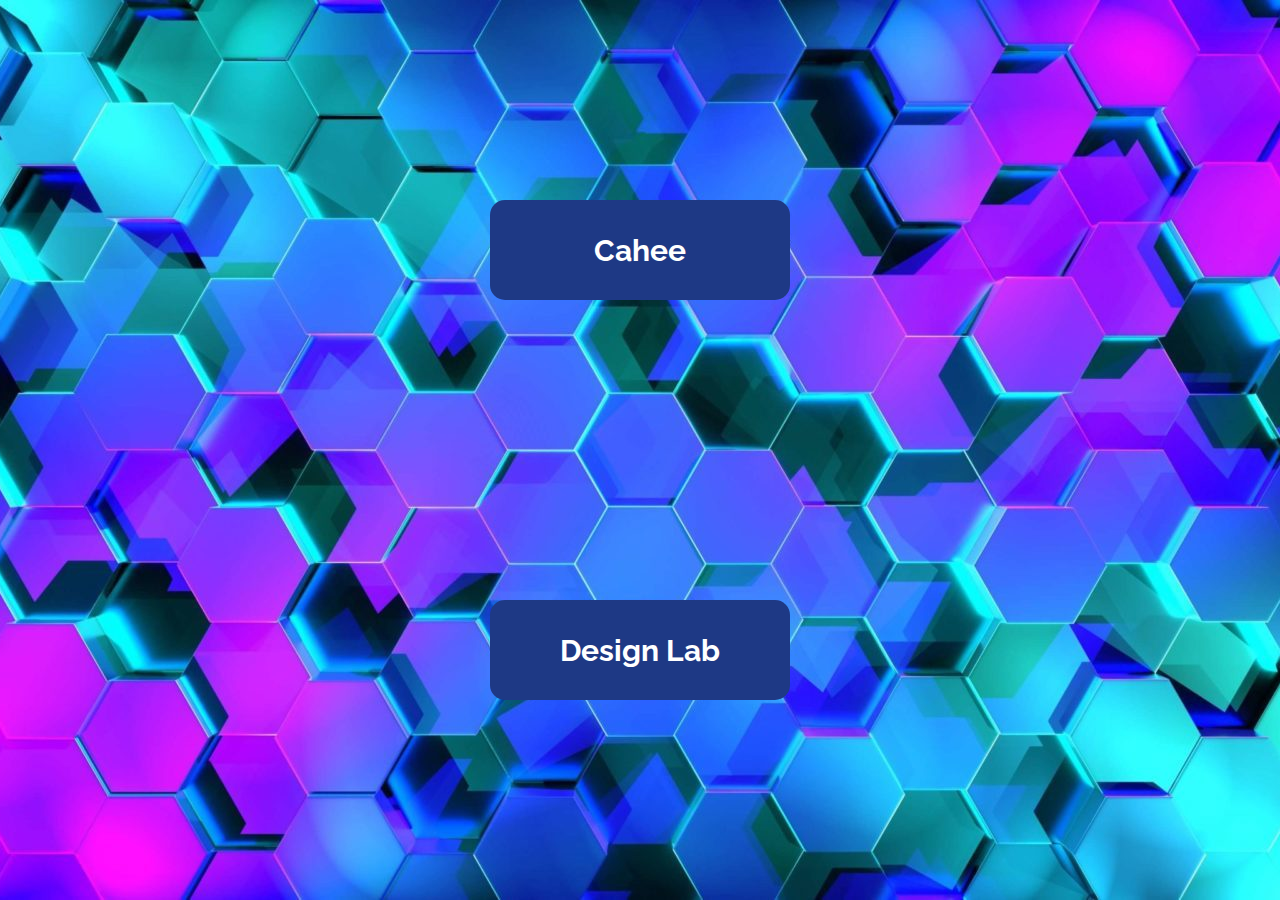
<file: index.html>
<!DOCTYPE html>
<html lang="en">

<head>
    <meta charset="UTF-8">
    <meta http-equiv="X-UA-Compatible" content="IE=edge">
    <meta name="viewport" content="width=device-width, initial-scale=1.0">
    <title>Menu</title>
    <link rel="stylesheet" href="index_files/css/style.css">
</head>

<body>
    <nav>
        <a class="link link_1" href="cahee_respon/index.html">Cahee</a>
        <a class="link link_2" href="design_labs_respon/index.html">Design Lab</a>
    </nav>
</body>

</html>
</file>
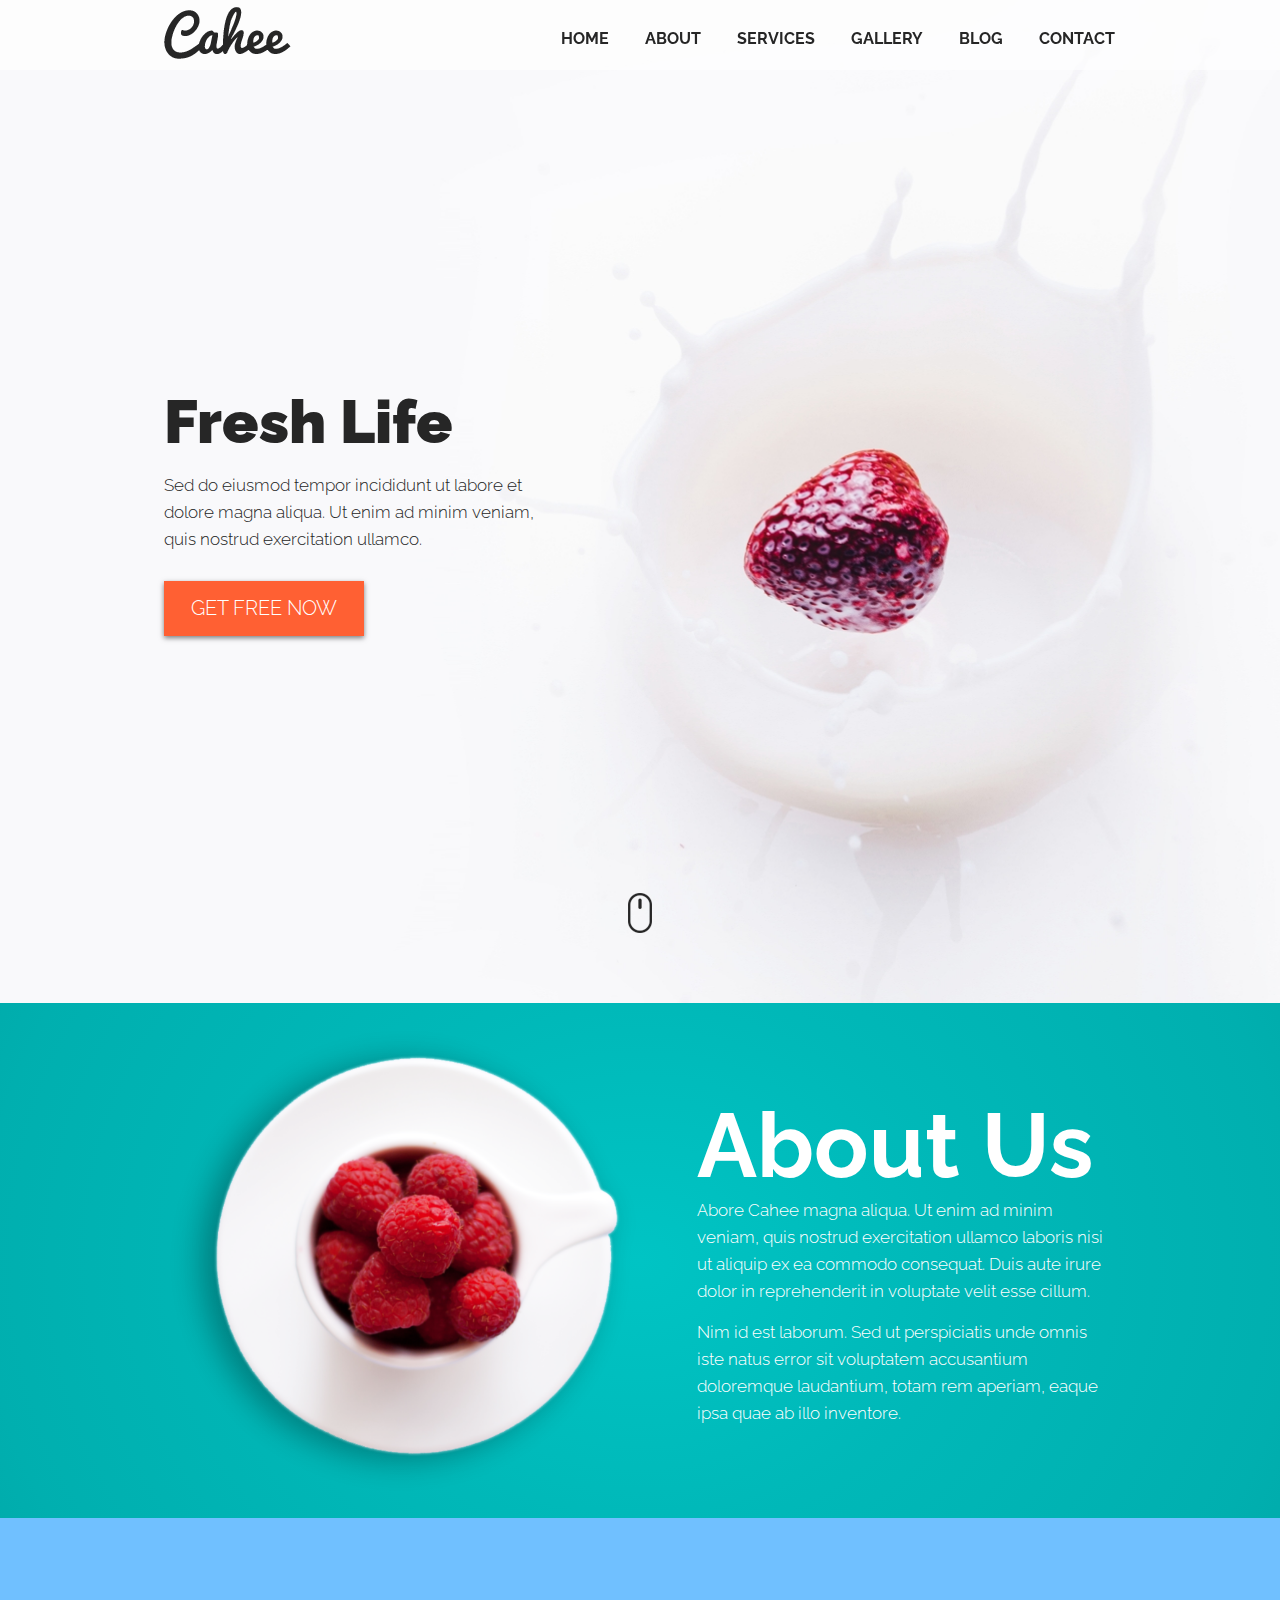
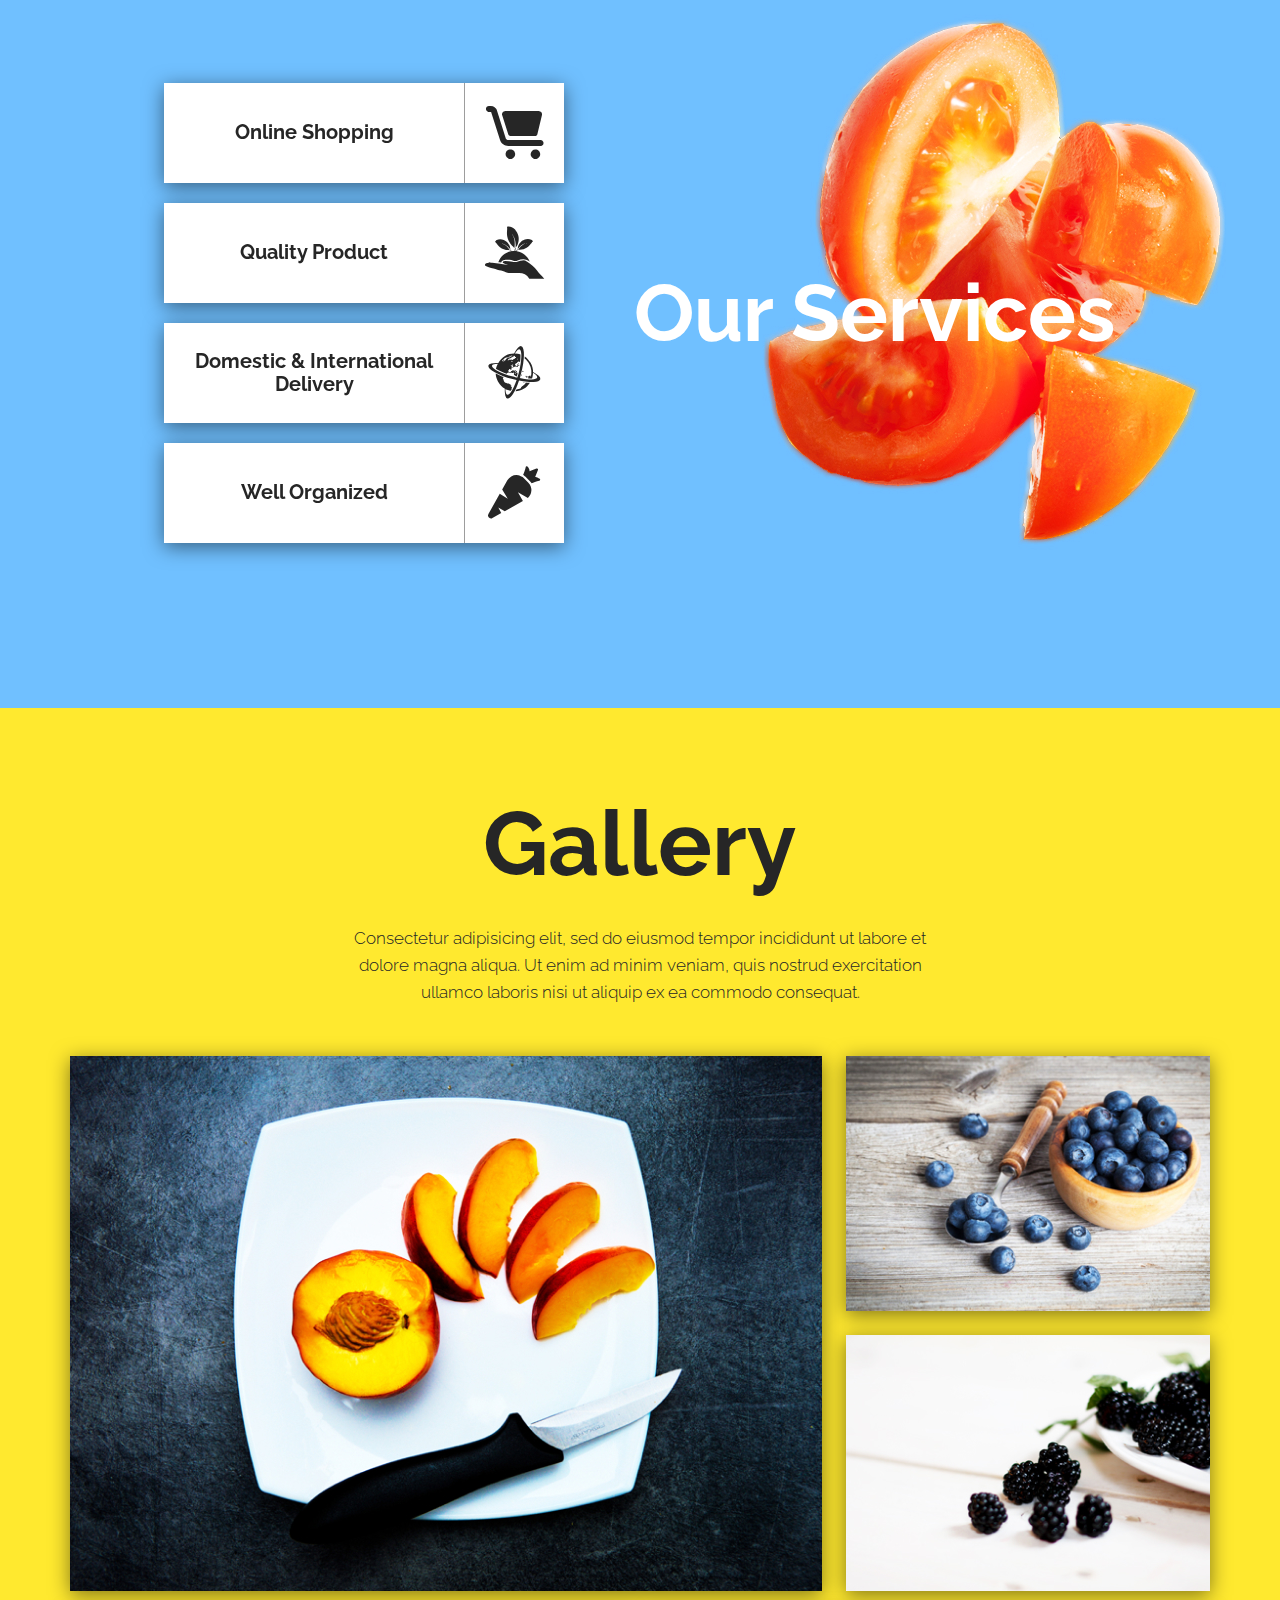
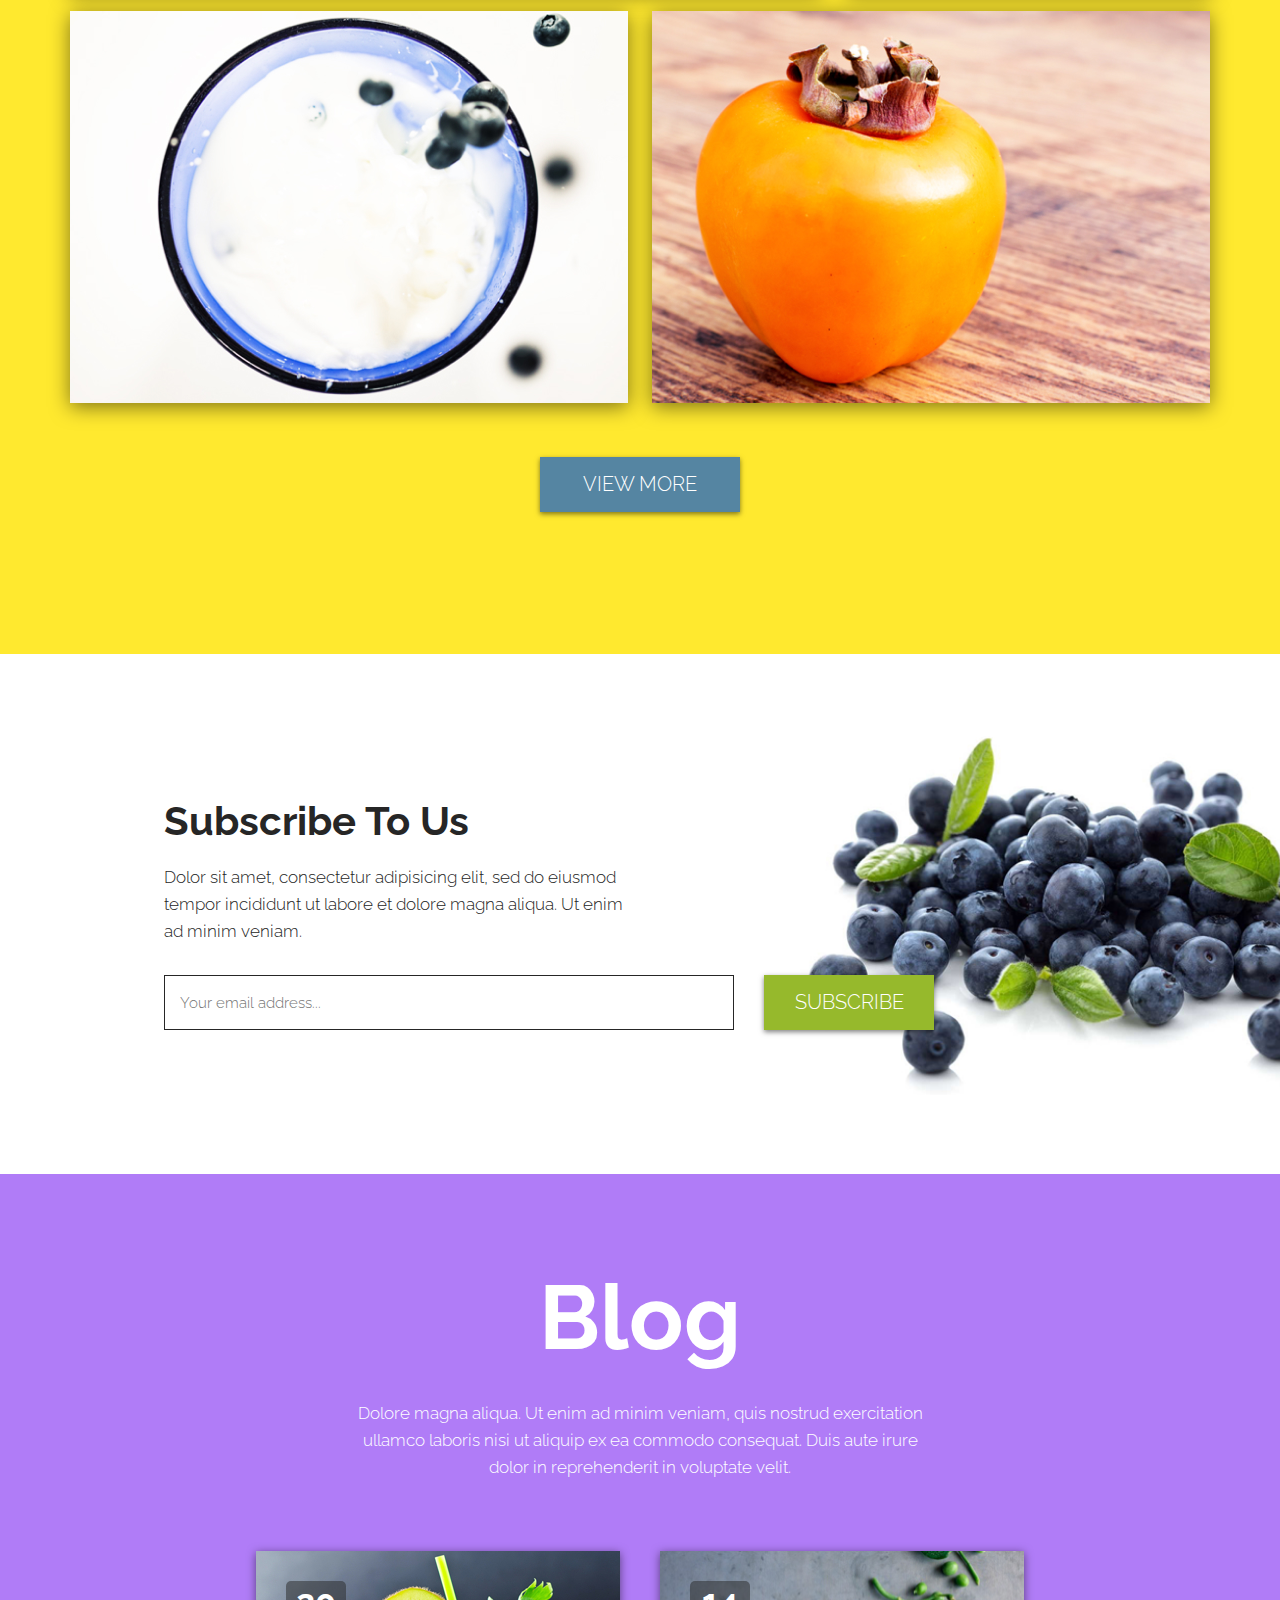
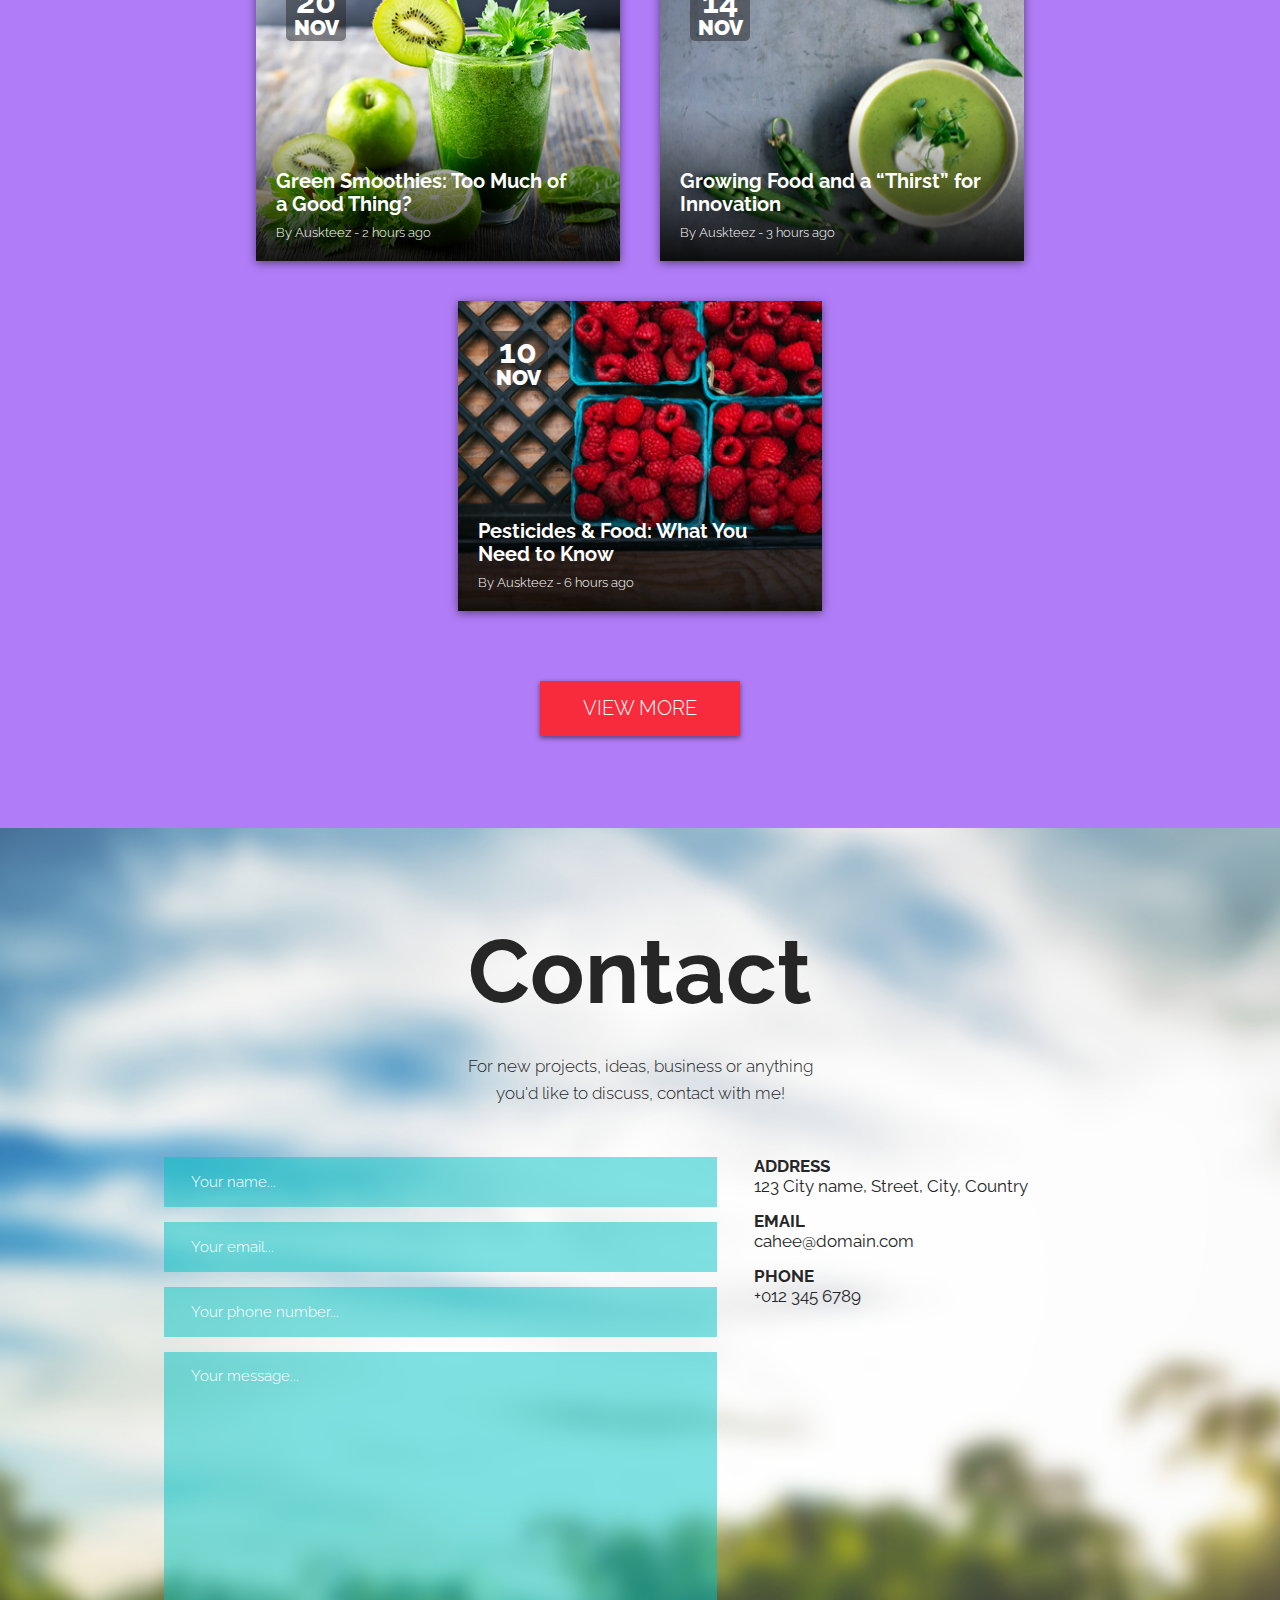
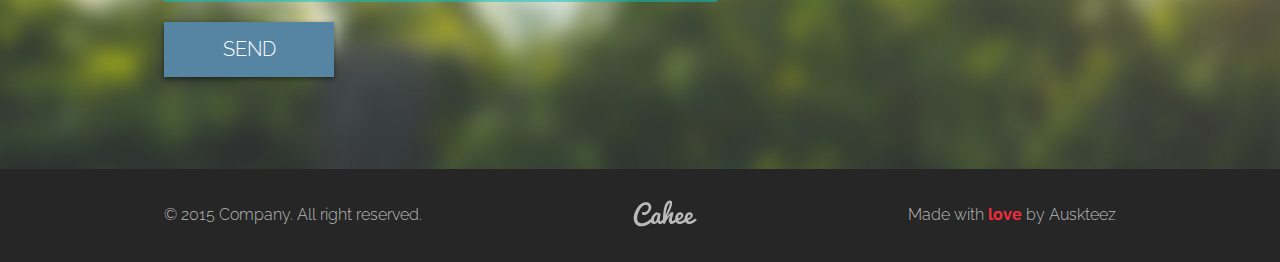
<file: cahee_respon/index.html>
<!DOCTYPE html>
<html lang="en">

<head>
    <meta charset="UTF-8">
    <meta http-equiv="X-UA-Compatible" content="IE=edge">
    <meta name="viewport" content="width=device-width, initial-scale=1.0">
    <title>Cahee</title>
    <link rel="stylesheet" href="css/style.css">
</head>

<body>
    <section class="header-wrapper" id="home-section">
        <nav class="header-wrapper__nav container">
            <a class="logo-link header-wrapper__nav__logo-link" href="#" alt="Cahee">
                <img src="img/logo.png">
            </a>
            <div class="nav-block header-wrapper__nav__nav-block">
                <a class="nav-block__link" href="#home-section" alt="Home">Home</a>
                <a class="nav-block__link" href="#about-section" alt="About">About</a>
                <a class="nav-block__link" href="#services-section" alt="Services">Services</a>
                <a class="nav-block__link" href="#gallery-section" alt="Gallery">Gallery</a>
                <a class="nav-block__link" href="#blog-section" alt="Blog">Blog</a>
                <a class="nav-block__link" href="#contact-section" alt="Contact">Contact</a>
            </div>
            <button class="burger header-wrapper__nav__burger"
                onclick="this.classList.toggle('burger_opened');this.setAttribute('aria-expanded', this.classList.contains('burger_opened'))"
                aria-label="Main Menu">
                <svg width="120" height="60" viewBox="0 0 100 100">
                    <path class="burger_line burger_line1"
                        d="M 20,29.000046 H 80.000231 C 80.000231,29.000046 94.498839,28.817352 94.532987,66.711331 94.543142,77.980673 90.966081,81.670246 85.259173,81.668997 79.552261,81.667751 75.000211,74.999942 75.000211,74.999942 L 25.000021,25.000058" />
                    <path class="burger_line burger_line2" d="M 20,50 H 80" />
                    <path class="burger_line burger_line3"
                        d="M 20,70.999954 H 80.000231 C 80.000231,70.999954 94.498839,71.182648 94.532987,33.288669 94.543142,22.019327 90.966081,18.329754 85.259173,18.331003 79.552261,18.332249 75.000211,25.000058 75.000211,25.000058 L 25.000021,74.999942" />
                </svg>
            </button>
            <div class="mobile-links-block menu-open">
                <a class="mobile-links-block__link" href="#home-section" alt="Home">Home</a>
                <a class="mobile-links-block__link" href="#about-section" alt="About">About</a>
                <a class="mobile-links-block__link" href="#services-section" alt="Services">Services</a>
                <a class="mobile-links-block__link" href="#gallery-section" alt="Gallery">Gallery</a>
                <a class="mobile-links-block__link" href="#blog-section" alt="Blog">Blog</a>
                <a class="mobile-links-block__link" href="#contact-section" alt="Contact">Contact</a>
            </div>
        </nav>
        <header class="header-wrapper__header container">
            <h1 class="title header-wrapper__header__title">Fresh Life</h1>
            <p class="text header-wrapper__header__text">
                Sed do eiusmod tempor incididunt ut labore et dolore magna aliqua. Ut enim ad minim veniam, quis nostrud
                exercitation ullamco.
            </p>
            <button class="button header-wrapper__header__button">Get free now</button>
            <img class="header-wrapper__header__scroll-icon" src="img/scroll_icon.png" alt="Scroll Down">
        </header>
    </section>
    <section class="about-wrapper container" id="about-section">
        <article class="about-wrapper__article">
            <img class="about-wrapper__article__img" src="img/about_img.png" alt="Plate with raspberries">
            <div class="about-wrapper__article__text-block">
                <h3 class="title-white about-wrapper__article__text-block__title-white">
                    About Us
                </h3>
                <p class="text text_white text_white_mb about-wrapper__article__text-block__text">
                    Abore Cahee magna aliqua. Ut enim ad minim veniam, quis nostrud exercitation ullamco laboris nisi ut
                    aliquip ex ea commodo consequat. Duis aute irure dolor in reprehenderit in voluptate velit esse
                    cillum.
                </p>
                <p class="text text_white about-wrapper__article__text-block__text">
                    Nim id est laborum. Sed ut perspiciatis unde omnis iste natus error sit voluptatem accusantium
                    doloremque laudantium, totam rem aperiam, eaque ipsa quae ab illo inventore.
                </p>
            </div>
        </article>
    </section>
    <section class="services-wrapper container" id="services-section">
        <article class="services-wrapper__article">
            <div class="buttons-block services-wrapper__article__buttons-block">
                <button class="services-button buttons-block__services-button">
                    <p class="services-button__text">Online Shopping</p>
                    <span class="services-button__span"></span>
                    <i class="services-button__icon icon-cart"></i>
                </button>
                <button class="services-button buttons-block__services-button">
                    <p class="services-button__text">Quality Product</p>
                    <span class="services-button__span"></span>
                    <i class="services-button__icon icon-plant"></i>
                </button>
                <button class="services-button buttons-block__services-button">
                    <p class="services-button__text">Domestic & International Delivery</p>
                    <span class="services-button__span"></span>
                    <i class="services-button__icon icon-planet"></i>
                </button>
                <button class="services-button buttons-block__services-button">
                    <p class="services-button__text">Well Organized</p>
                    <span class="services-button__span"></span>
                    <i class="services-button__icon icon-carrot"></i>
                </button>
            </div>
            <h3 class="title-white services-wrapper__article__title-white">Our Services</h3>
        </article>
    </section>
    <section class="gallery-wrapper container" id="gallery-section">
        <article class="gallery-wrapper__article">
            <h3 class="title-bold gallery-wrapper__article__title-bold">Gallery</h3>
            <p class="text text_center gallery-wrapper__article__text">
                Consectetur adipisicing elit, sed do eiusmod tempor incididunt ut labore et dolore magna aliqua. Ut enim
                ad minim veniam, quis nostrud exercitation ullamco laboris nisi ut aliquip ex ea commodo consequat.
            </p>
            <div class="gallery-img-block gallery-wrapper__article__gallery-img-block">
                <div class="gallery-img-block__row">
                    <a class="gallery-img-block__link gallery-img-block__link__big" href="#" alt="Peach">
                        <img class="gallery-img_big" src="img/gallery_img_1.jpg">
                    </a>
                    <div class="gallery-img-block__column">
                        <a class="gallery-img-block__link gallery-img-block__link__small" href="#" alt="Blueberry">
                            <img class="gallery-img_small" src="img/gallery_img_2.jpg">
                        </a>
                        <a class="gallery-img-block__link gallery-img-block__link__small" href="#" alt="Blackberry">
                            <img class="gallery-img_small" src="img/gallery_img_3.jpg">
                        </a>
                    </div>
                </div>
                <div class="gallery-img-block__row gallery-img-block__row_2">
                    <a class="gallery-img-block__link gallery-img-block__link__medium" href="#" alt="Blueberry">
                        <img class="gallery-img_medium" src="img/gallery_img_4.jpg">
                    </a>
                    <a class="gallery-img-block__link gallery-img-block__link__medium" href="#" alt="Garnet">
                        <img class="gallery-img_medium" src="img/gallery_img_5.jpg">
                    </a>
                </div>
            </div>
            <button class="button button_blue gallery-wrapper__article__button">View More</button>
        </article>
    </section>
    <section class="subscribe-wrapper container">
        <article class="subscribe-wrapper__article">
            <h5 class="title-bold title-bold_small subscribe-wrapper__article__title-bold">
                Subscribe To Us
            </h5>
            <p class="text subscribe-wrapper__article__text">
                Dolor sit amet, consectetur adipisicing elit, sed do eiusmod tempor incididunt ut labore et dolore magna
                aliqua. Ut enim ad minim veniam.
            </p>
            <form class="sub-form subscribe-wrapper__article__sub-form" action="#">
                <input class="sub-form__input" type="email" placeholder="Your email address..." name="email">
                <button class="button button_small button_green sub-form__button">Subscribe</button>
            </form>
        </article>
    </section>
    <section class="blog-wrapper" id="blog-section">
        <article class="blog-wrapper__article">
            <h3 class="title-white blog-wrapper__article__title-white">Blog</h3>
            <p class="text text_white  text_center blog-wrapper__article__text">
                Dolore magna aliqua. Ut enim ad minim veniam, quis nostrud exercitation ullamco laboris nisi ut aliquip
                ex ea commodo consequat. Duis aute irure dolor in reprehenderit in voluptate velit.
            </p>
            <div class="blog-links-block blog-wrapper__article__blog-links-block">
                <div class="blog-link-block blog-links-block__blog-link-block">
                    <a class="blog-link-block__img-link" href="#" alt="Green Smoothie">
                        <img class="blog-link-block__img-link__img" src="img/blog_img_1.jpg">
                    </a>
                    <div class="blog-link-block__text-block">
                        <a class="blog-link-block__text-block__title-link" href="#"
                            alt="Green Smoothies: Too Much of a Good Thing?">
                            Green Smoothies: Too Much of a Good Thing?
                        </a>
                        <div class="blog-link-block__text-block__author-block">
                            <a class="blog-link-block__text-block__author-block__author-link" href="#"
                                alt="By Auskteez">
                                By Auskteez
                            </a>
                            <p class="blog-link-block__text-block__author-block__hours">
                                - 2 hours ago
                            </p>
                        </div>
                    </div>
                    <div class="blog-link-block__date-block">
                        <p class="blog-link-block__date-block__day">20</p>
                        <p class="blog-link-block__date-block__month">Nov</p>
                    </div>
                </div>
                <div class="blog-link-block blog-links-block__blog-link-block">
                    <a class="blog-link-block__img-link" href="#" alt="Pea soup">
                        <img class="blog-link-block__img-link__img" src="img/blog_img_2.jpg">
                    </a>
                    <div class="blog-link-block__text-block">
                        <a class="blog-link-block__text-block__title-link" href="#"
                            alt="Growing Food and a “Thirst” for Innovation">
                            Growing Food and a “Thirst” for Innovation
                        </a>
                        <div class="blog-link-block__text-block__author-block">
                            <a class="blog-link-block__text-block__author-block__author-link" href="#"
                                alt="By Auskteez">
                                By Auskteez
                            </a>
                            <p class="blog-link-block__text-block__author-block__hours">
                                - 3 hours ago
                            </p>
                        </div>
                    </div>
                    <div class="blog-link-block__date-block">
                        <p class="blog-link-block__date-block__day">14</p>
                        <p class="blog-link-block__date-block__month">Nov</p>
                    </div>
                </div>
                <div class="blog-link-block blog-links-block__blog-link-block">
                    <a class="blog-link-block__img-link" href="#" alt="Raspberries in containers">
                        <img class="blog-link-block__img-link__img" src="img/blog_img_3.jpg">
                    </a>
                    <div class="blog-link-block__text-block">
                        <a class="blog-link-block__text-block__title-link" href="#"
                            alt="Pesticides & Food: What You Need to Know">
                            Pesticides & Food: What You Need to Know
                        </a>
                        <div class="blog-link-block__text-block__author-block">
                            <a class="blog-link-block__text-block__author-block__author-link" href="#"
                                alt="By Auskteez">
                                By Auskteez
                            </a>
                            <p class="blog-link-block__text-block__author-block__hours">
                                - 6 hours ago
                            </p>
                        </div>
                    </div>
                    <div class="blog-link-block__date-block">
                        <p class="blog-link-block__date-block__day">10</p>
                        <p class="blog-link-block__date-block__month">Nov</p>
                    </div>
                </div>
            </div>
            <button class="button button_red blog-wrapper__article__button">View More</button>
        </article>
    </section>
    <section class="contact-wrapper container" id="contact-section">
        <article class="contact-wrapper__article">
            <h3 class="title-bold contact-wrapper__article__title-bold">Contact</h3>
            <p class="text text_center contact-wrapper__article__text">
                For new projects, ideas, business or anything you'd like to discuss, contact with me!
            </p>
            <div class="form-adress-block contact-wrapper__article__form-adress-block">
                <form class="form-adress-block__form" action="#">
                    <input class="form-adress-block__form__input" type="text" required placeholder="Your name..."
                        name="name">
                    <input class="form-adress-block__form__input" type="email" required placeholder="Your email..."
                        name="email">
                    <input class="form-adress-block__form__input" type="tel" required placeholder="Your phone number..."
                        name="tel">
                    <textarea class="form-adress-block__form__input form-adress-block__form__textarea" required
                        placeholder="Your message..." name="message"></textarea>
                    <button class="button button_blue button_small form-adress-block__form__button">Send</button>
                </form>
                <div class="form-adress-block__text">
                    <div class="form-adress-block__text__row">
                        <h5 class="form-adress-block__text__row__title">Address</h5>
                        <a class="form-adress-block__text__row__desc" href="#" type="address">
                            123 City name, Street, City, Country
                        </a>
                    </div>
                    <div class="form-adress-block__text__row">
                        <h5 class="form-adress-block__text__row__title">Email</h5>
                        <a class="form-adress-block__text__row__desc" href="#" type="email">
                            cahee@domain.com
                        </a>
                    </div>
                    <div class="form-adress-block__text__row">
                        <h5 class="form-adress-block__text__row__title">Phone</h5>
                        <a class="form-adress-block__text__row__desc" href="#" type="tel">
                            +012 345 6789
                        </a>
                    </div>
                </div>
            </div>
        </article>
    </section>
    <section class="footer-wrapper container">
        <footer class="footer-wrapper__footer">
            <p class="footer-wrapper__footer__text">
                &copy; 2015 Company. All right reserved.
            </p>
            <a class="footer-wrapper__footer__logo-link" href="#" alt="Cahee">
                <img src="img/logo_grey.png">
            </a>
            <p class="footer-wrapper__footer__text">
                Made with <a class="footer-wrapper__footer__text__link" href="https://www.behance.net/Auskteez"
                    alt="Auskteez Site" target="_blank">love</a> by Auskteez
            </p>
        </footer>
    </section>
    <script src="js/burger-script.js"></script>
</body>

</html>
</file>
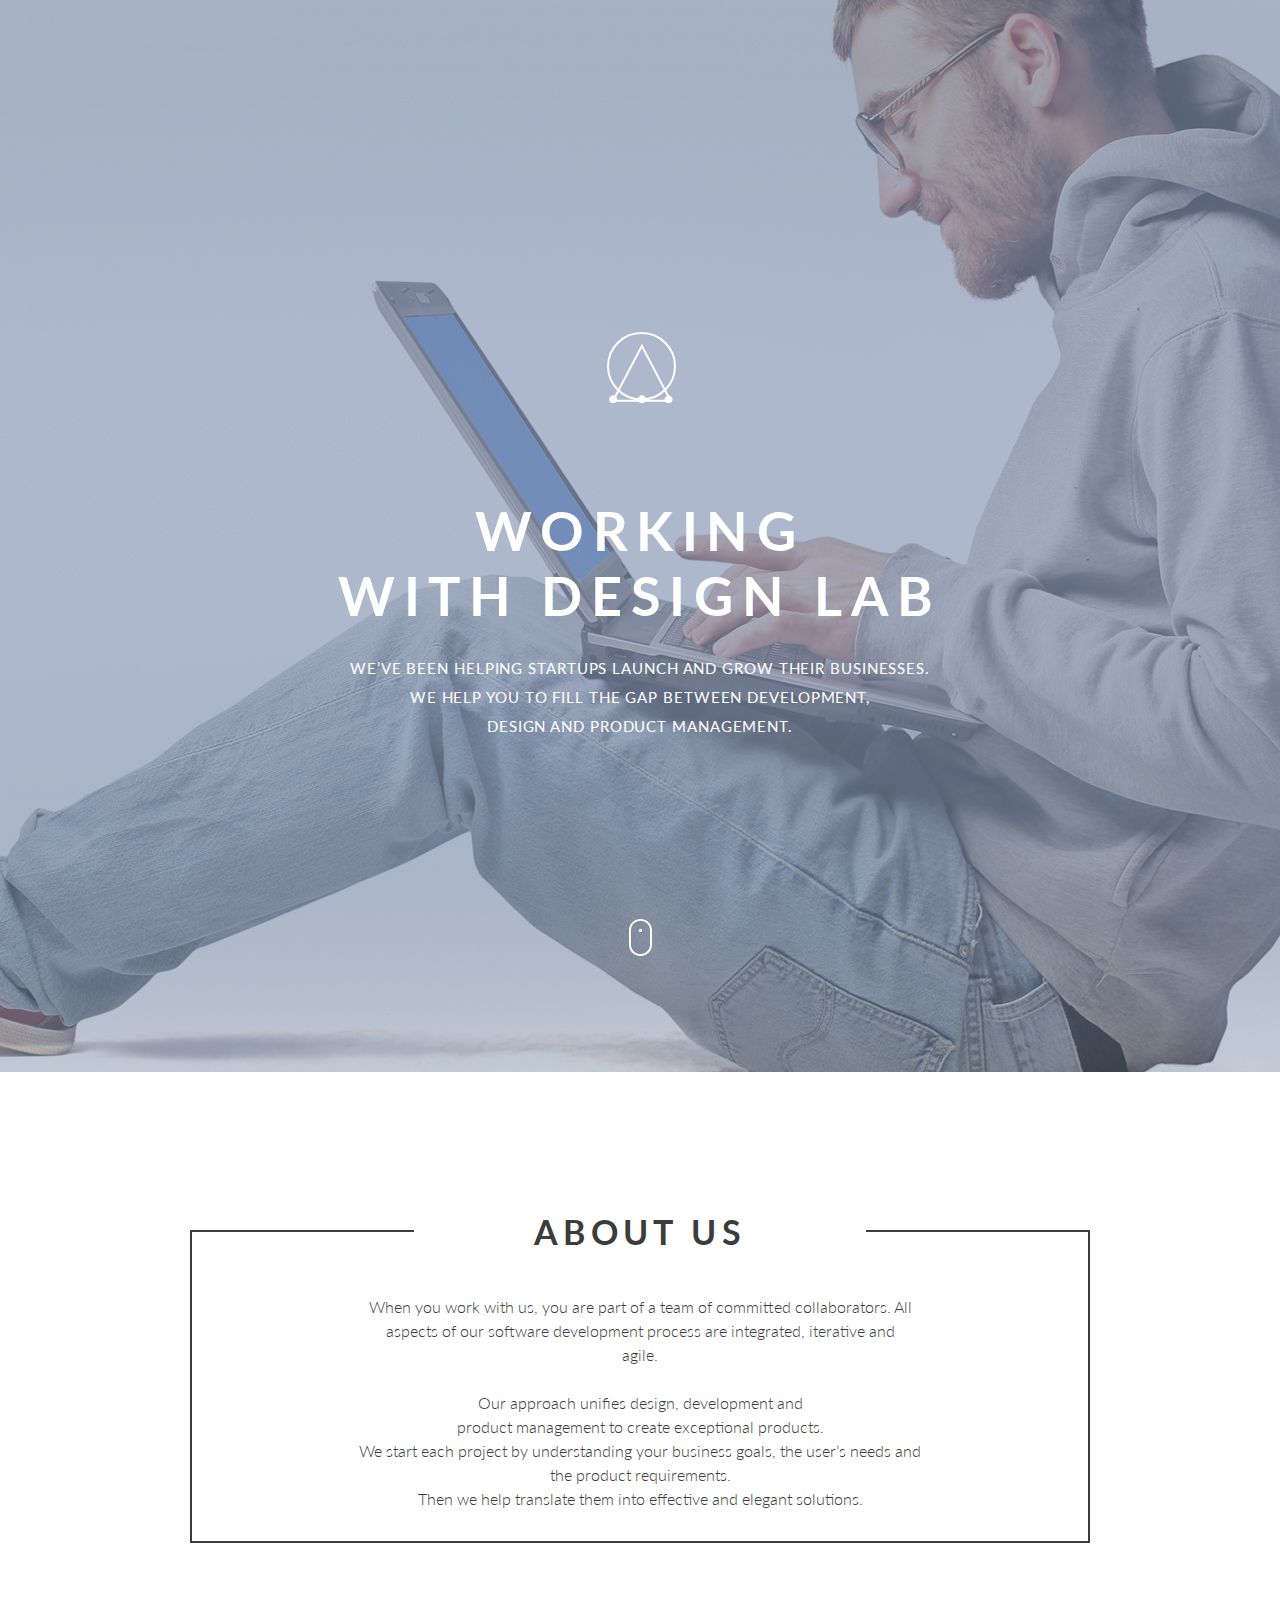
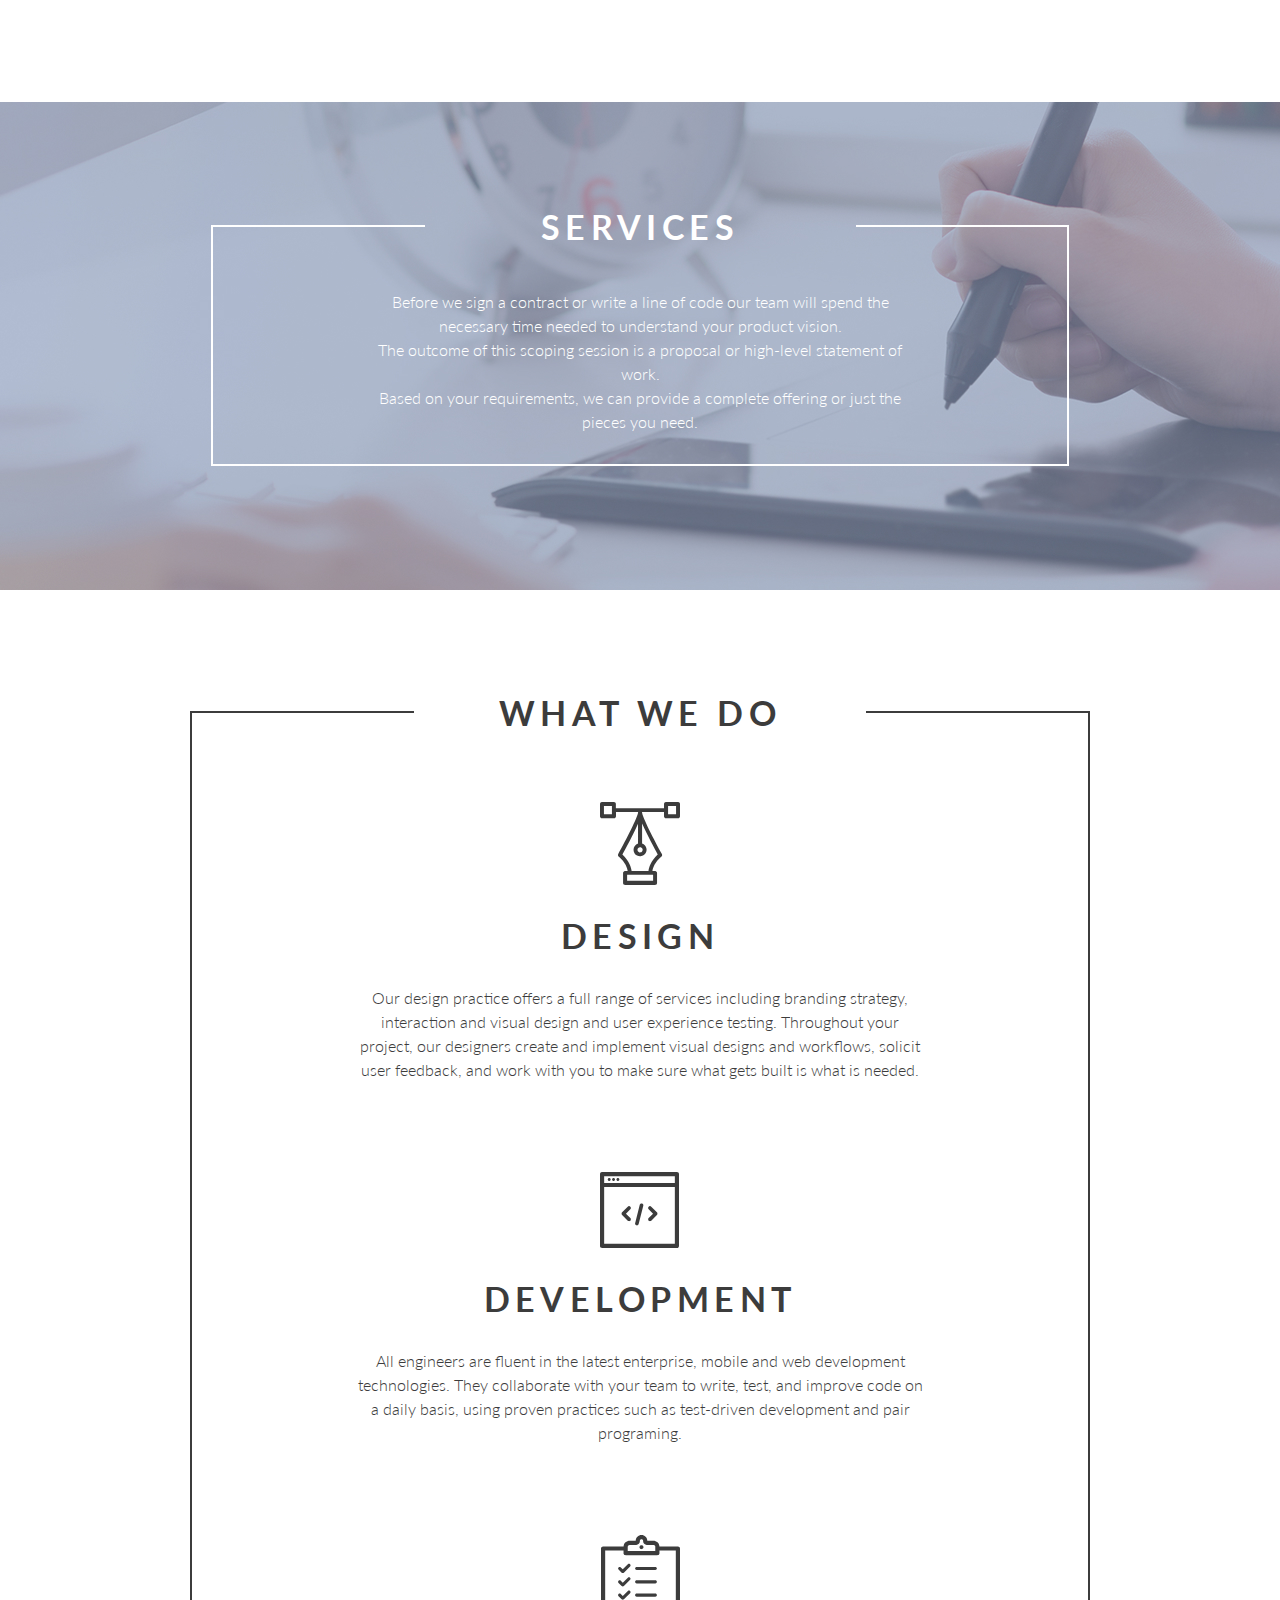
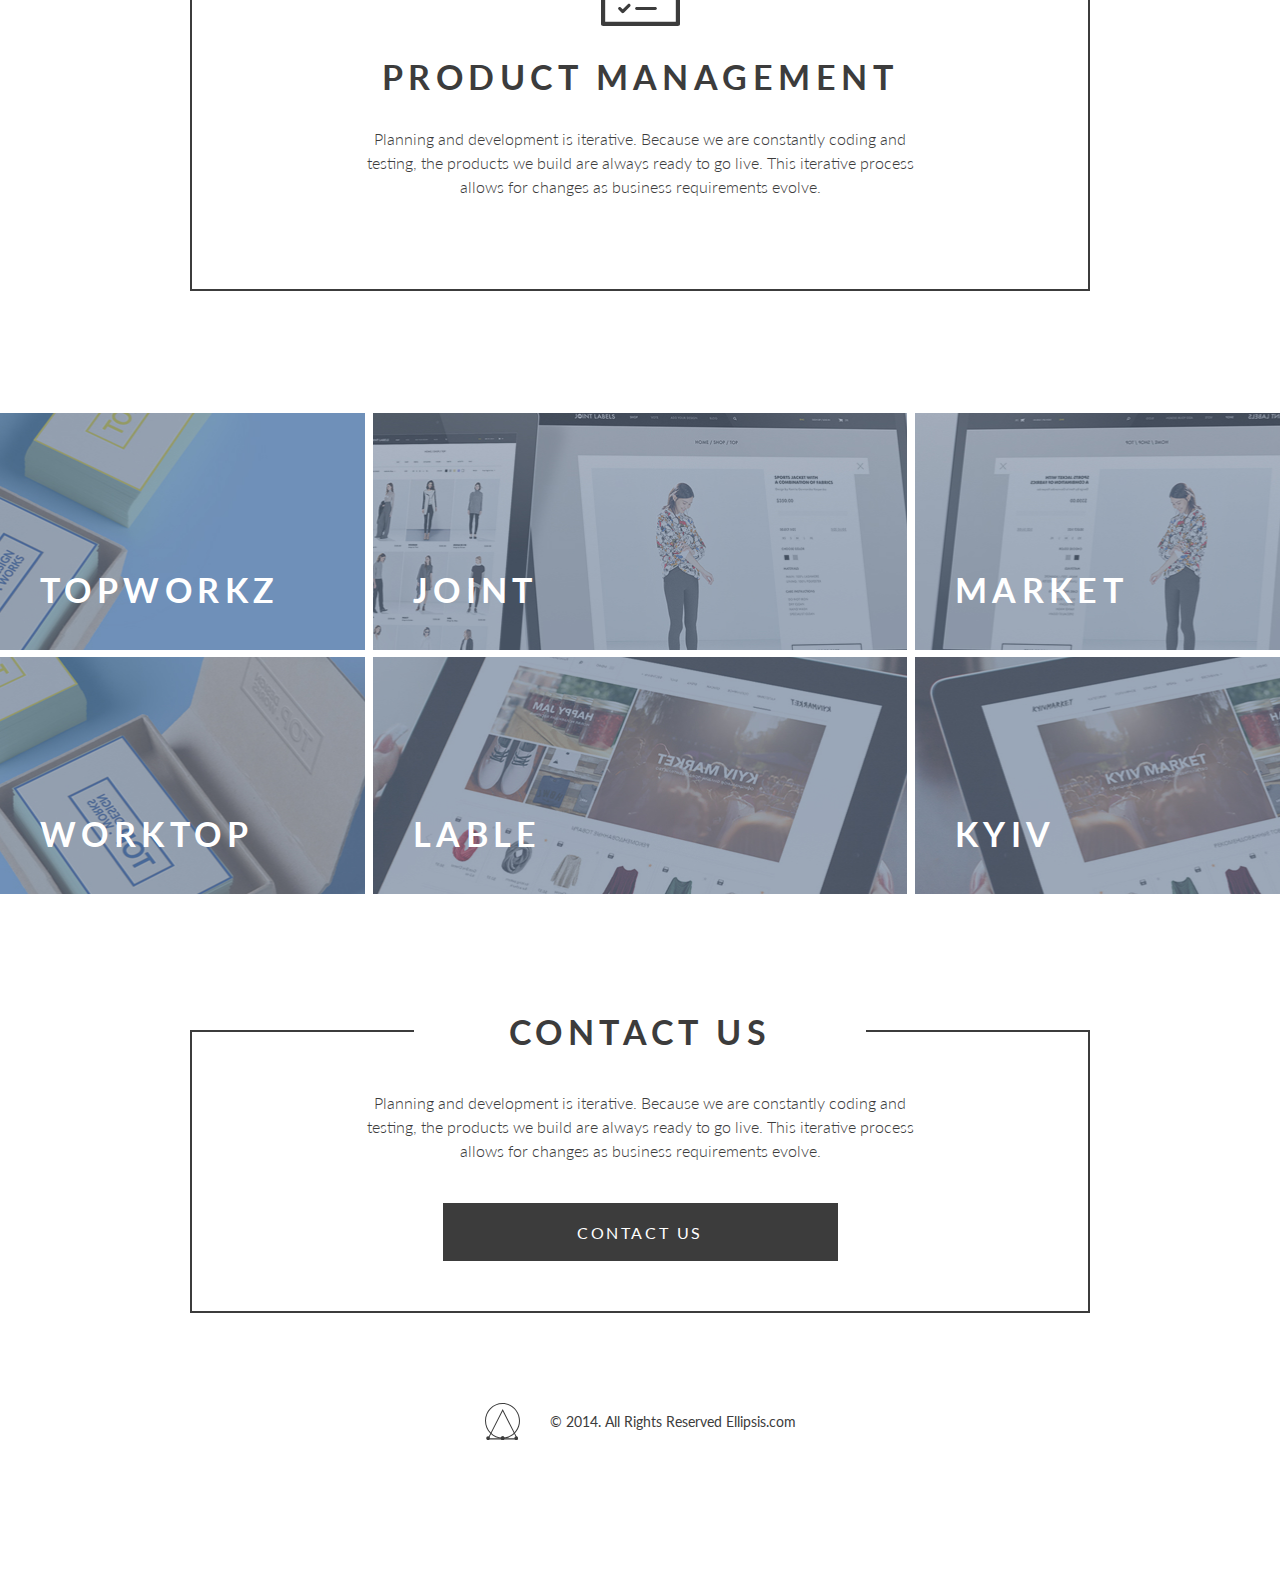
<file: design_labs_respon/index.html>
<!DOCTYPE html>
<html lang="en">

<head>
    <meta charset="UTF-8">
    <meta http-equiv="X-UA-Compatible" content="IE=edge">
    <meta name="viewport" content="width=device-width, initial-scale=1.0">
    <title>Design Lab</title>
    <link rel="stylesheet" href="css/style.css">
</head>

<body>
    <section class="header-wrapper">
        <header class="header-wrapper__header">
            <a class="logo-link logo-link_white header-wrapper__header__logo-link" href="#" alt="Design Lab logo">
                <img src="svg/logo.svg">
            </a>
            <h1 class="title header-wrapper__header__title">Working<br>with Design Lab</h1>
            <p class="desc header-wrapper__header__desc">
                We’ve been helping startups launch and grow their businesses.<br>We help you to fill the gap between
                development,<br>design and product management.
            </p>
            <img class="header-wrapper__header__scoll-icon" src="svg/scroll_icon.svg" alt="Scoll Icon">
        </header>
    </section>
    <section class="about-wrapper">
        <article class="about-wrapper__article">
            <div class="text-block about-wrapper__article__text-block">
                <h3 class="title-small text-block__title-small">About Us</h3>
                <p class="text text-block__text">
                    When you work with us, you are part of a team of committed collaborators. All aspects of our
                    software development process are integrated, iterative and<br>agile.<br><br>Our approach unifies
                    design, development and<br>product management to create exceptional products.<br> We start each
                    project by understanding your business goals, the user’s needs and the product
                    requirements.<br> Then we help translate them into effective and elegant solutions.
                </p>
            </div>
        </article>
    </section>
    <section class="services-wrapper">
        <article class="services-wrapper__article">
            <div class="text-block text-block_white services-wrapper__article__text-block">
                <h3 class="title-small title-small_white text-block__title-small">Services</h3>
                <p class="text text_white text-block__text">
                    Before we sign a contract or write a line of code our team will spend the<br>necessary time needed
                    to understand your product vision.<br>The outcome of this scoping session is a proposal or
                    high-level statement of<br>work.<br>Based on your requirements, we can provide a complete offering
                    or just the<br>pieces you need.
                </p>
            </div>
        </article>
    </section>
    <section class="what-we-do-wrapper">
        <main class="what-we-do-wrapper__main">
            <div class="text-block what-we-do-wrapper__main__text-block">
                <h3 class="title-small text-block__title-small">What we do</h3>
                <img class="text-block__icon text-block__icon_margin-none" src="svg/design_icon.svg" alt="Design Icon">
                <h5 class="text-block__desc">Design</h5>
                <p class="text text-block__text">
                    Our design practice offers a full range of services including branding strategy,
                    interaction and visual design and user experience testing.
                    Throughout your project, our designers create and implement visual designs and workflows,
                    solicit
                    user feedback, and work with you to make sure what gets built is what is needed.
                </p>
                <img class="text-block__icon" src="svg/dev_icon.svg" alt="Design Icon">
                <h5 class="text-block__desc">Development</h5>
                <p class="text text-block__text">
                    All engineers are fluent in the latest enterprise, mobile and web development technologies.
                    They collaborate with your team to write, test, and improve code on a daily basis, using proven
                    practices such as test-driven development and pair programing.
                </p>
                <img class="text-block__icon" src="svg/product_management_icon.svg" alt="Design Icon">
                <h5 class="text-block__desc">Product Management</h5>
                <p class="text text-block__text">
                    Planning and development is iterative. Because we are constantly coding and testing, the products we
                    build are always ready to go live. This iterative process allows for changes as business
                    requirements evolve.
                </p>
            </div>
        </main>
    </section>
    <section class="our-works-wrapper">
        <nav class="our-works-wrapper__nav">
            <a class="nav-link nav-link_1 our-works-wrapper__nav__nav-link" href="#" alt="Topworkz">
                <p>Topworkz</p>
            </a>
            <a class="nav-link nav-link_2 nav-link_big our-works-wrapper__nav__nav-link" href="#" alt="Joint">
                <p>Joint</p>
            </a>
            <a class="nav-link nav-link_3 our-works-wrapper__nav__nav-link" href="#" alt="Market">
                <p>Market</p>
            </a>
            <a class="nav-link nav-link_4 our-works-wrapper__nav__nav-link" href="#" alt="Worktop">
                <p>Worktop</p>
            </a>
            <a class="nav-link nav-link_5 nav-link_big our-works-wrapper__nav__nav-link" href="#" alt="Lable">
                <p>Lable</p>
            </a>
            <a class="nav-link nav-link_6 our-works-wrapper__nav__nav-link" href="#" alt="Kyiv">
                <p>Kyiv</p>
            </a>
        </nav>
    </section>
    <section class="contact-us-wrapper">
        <footer class="contact-us-wrapper__footer">
            <div class="text-block contact-us-wrapper__footer__text-block">
                <h3 class="title-small text-block__title-small">Contact us</h3>
                <p class="text text-block__text">
                    Planning and development is iterative. Because we are constantly coding and testing, the products we
                    build are always ready to go live. This iterative process allows for changes as business
                    requirements evolve.
                </p>
                <button class="button text-block__button">Contact Us</button>
            </div>
            <div class="copy-block">
                <a class="logo-link logo-link_black copy-block__logo-link" href="#" alt="Design Lab Logo">
                    <img src="svg/black_logo.svg">
                </a>
                <p class="copy-block__text">&copy; 2014. All Rights Reserved Ellipsis.com</p>
            </div>
        </footer>
    </section>
</body>

</html>
</file>
<file: index_files/css/style.css>
@import url('https://fonts.googleapis.com/css2?family=Raleway:wght@300;400;700;900&display=swap');

*, ::before, ::after {
    margin: 0;
    padding: 0;
    box-sizing: border-box;
    transition: all 0.1s ease-in;
    font-family: "Raleway", sans-serif;
}

body {
    background: url(../img/bg.jpg) center center no-repeat;
    background-size: cover;
    width: 100%;
    height: 100vh;
}

nav {
    height: 100vh;
    padding-top: 200px;
    padding-bottom: 200px;
    display: flex;
    flex-direction: column;
    justify-content: space-between;
    align-items: center;
}

.link {
    width: 300px;
    height: 100px;
    background: rgb(30, 57, 133);
    font-size: 30px;
    font-weight: 700;
    text-decoration: none;
    color: rgb(255, 255, 255);
    display: flex;
    justify-content: center;
    align-items: center;
    border: solid 3px transparent;
    border-radius: 15px;
}

.link:hover, .link:focus {
    background: rgb(54, 93, 199); 
    border-color: rgb(30, 57, 133); 
}

.link:active {
    background: rgb(86, 122, 221); 
}

.link_1 {
    margin-bottom: 200px;
    position: relative;
}

.link_1::before {
    content: "";
    width: 435px;
    height: 300px;
    border-radius: 15px;
    background: url('../img/cahee.jpg') center center no-repeat;
    background-size: cover;
    position: absolute;
    right: -170%; 
    display: none;
}

.link_1:hover::before {
   display: inline-block;
}

.link_2 {
    position: relative;
}

.link_2::before {
    content: "";
    width: 435px;
    height: 300px;
    border-radius: 15px;
    background: url('../img/design-lab.jpg') center center no-repeat;
    background-size: cover;
    position: absolute;
    left: -170%; 
    display: none;
}

.link_2:hover::before {
    display: inline-block;
}

@media (max-width: 1400px) {
    .link_1::before {
        right: 50%;
        bottom: -350%;
        transform: translateX(50%);
    }

    .link_2::before {
        left: 50%;
        top: -350%;
        transform: translateX(-50%);
    }
}

@media (max-width: 500px) {
    .link {
        width: 90%;
    }

    .link_1::before {
        width: 100%;
    } 

    .link_2::before {
        width: 100%;
    }
}
</file>
<file: cahee_respon/css/style.css>
@charset "UTF-8";
@import url("https://fonts.googleapis.com/css2?family=Raleway:wght@300;400;700;900&display=swap");
.container {
  padding-left: 15.625%;
  padding-right: 15.625%;
}
@media (max-width: 1399.98px) {
  .container {
    padding-left: 12.85%;
    padding-right: 12.85%;
  }
}
@media (max-width: 1199.98px) {
  .container {
    padding-left: 8.33%;
    padding-right: 8.33%;
  }
}
@media (max-width: 991.98px) {
  .container {
    padding-left: 3.23%;
    padding-right: 3.23%;
  }
}

.header-wrapper {
  position: relative;
  background: url(../img/header_bg.jpg) center center no-repeat;
  background-size: cover;
}
@media (max-width: 767.98px) {
  .header-wrapper {
    background: url(../img/header_bg.jpg) 15% no-repeat;
    background-size: cover;
  }
}
@media (max-width: 575.98px) {
  .header-wrapper {
    background: url(../img/header_bg.jpg) 35% no-repeat;
    background-size: cover;
  }
}

.header-wrapper__nav {
  display: -webkit-box;
  display: -ms-flexbox;
  display: flex;
  -webkit-box-pack: justify;
      -ms-flex-pack: justify;
          justify-content: space-between;
  -webkit-box-align: center;
      -ms-flex-align: center;
          align-items: center;
  width: 100%;
  height: 70px;
  position: fixed;
  background: rgba(255, 255, 255, 0.6);
  z-index: 10000;
}
@media (max-width: 767.98px) {
  .header-wrapper__nav {
    display: -webkit-box;
    display: -ms-flexbox;
    display: flex;
    -webkit-box-pack: center;
        -ms-flex-pack: center;
            justify-content: center;
  }
}

.nav-block {
  width: 555px;
  display: -webkit-box;
  display: -ms-flexbox;
  display: flex;
  -webkit-box-pack: justify;
      -ms-flex-pack: justify;
          justify-content: space-between;
  -webkit-box-align: center;
      -ms-flex-align: center;
          align-items: center;
}
@media (max-width: 991.98px) {
  .nav-block {
    width: 65%;
  }
}
@media (max-width: 767.98px) {
  .nav-block {
    display: none;
  }
}
.nav-block__link {
  padding-top: 5px;
  font-weight: 700;
  font-size: 16px;
  text-decoration: none;
  color: #262626;
  border-top: 3px solid transparent;
  text-transform: uppercase;
}
.nav-block__link:hover, .nav-block__link:focus {
  outline: none;
  border-color: #ff6033;
}
.nav-block__link:active {
  color: #474747;
  border-color: #c24826;
}

.header-wrapper__header {
  padding-top: 388px;
  padding-bottom: 367px;
}
@media (max-width: 767.98px) {
  .header-wrapper__header {
    padding-top: 250px;
    padding-bottom: 250px;
    display: -webkit-box;
    display: -ms-flexbox;
    display: flex;
    -webkit-box-pack: center;
        -ms-flex-pack: center;
            justify-content: center;
    -webkit-box-align: center;
        -ms-flex-align: center;
            align-items: center;
    -webkit-box-orient: vertical;
    -webkit-box-direction: normal;
        -ms-flex-direction: column;
            flex-direction: column;
  }
}

.title {
  font-weight: 900;
  font-size: 60px;
  color: #262626;
  margin: 0;
}

.header-wrapper__header__title {
  margin-bottom: 15px;
}
@media (max-width: 575.98px) {
  .header-wrapper__header__title {
    text-align: center;
  }
}

.header-wrapper__header__text {
  width: 379px;
  margin-bottom: 28px;
}
@media (max-width: 991.98px) {
  .header-wrapper__header__text {
    width: 60%;
  }
}
@media (max-width: 767.98px) {
  .header-wrapper__header__text {
    width: 100%;
    text-align: center;
  }
}

.text {
  font-weight: 300;
  font-size: 17px;
  line-height: 27px;
  color: #262626;
}

.button {
  width: 200px;
  height: 55px;
  background: #ff6033;
  border: solid 1px transparent;
  font-weight: 300;
  font-size: 20px;
  color: white;
  text-transform: uppercase;
  -webkit-box-shadow: 0px 2px 5px rgba(0, 0, 0, 0.5);
          box-shadow: 0px 2px 5px rgba(0, 0, 0, 0.5);
  cursor: pointer;
}
.button:hover, .button:focus {
  outline: none;
  border-color: #ff6033;
  background: white;
  color: #ff6033;
}
.button:active {
  border-color: #c24826;
  background: #d8d8d8;
  color: #c24826;
}

.header-wrapper__header__scroll-icon {
  position: absolute;
  bottom: 70px;
  left: 50%;
  -webkit-transform: translateX(-50%);
          transform: translateX(-50%);
}
@media (max-width: 991.98px) {
  .header-wrapper__header__scroll-icon {
    display: none;
  }
}

.mobile-links-block {
  width: 100%;
  height: 300px;
  padding-top: 15px;
  padding-bottom: 15px;
  position: absolute;
  top: 70px;
  left: 0;
  display: none;
  background: rgba(255, 255, 255, 0.6);
  pointer-events: none;
  -webkit-transition: all 0.3s;
  transition: all 0.3s;
  opacity: 0;
}
@media (max-width: 767.98px) {
  .mobile-links-block {
    display: -webkit-box;
    display: -ms-flexbox;
    display: flex;
    -webkit-box-pack: center;
        -ms-flex-pack: center;
            justify-content: center;
    -webkit-box-align: center;
        -ms-flex-align: center;
            align-items: center;
    -webkit-box-orient: vertical;
    -webkit-box-direction: normal;
        -ms-flex-direction: column;
            flex-direction: column;
    -webkit-box-pack: justify;
        -ms-flex-pack: justify;
            justify-content: space-between;
  }
}
.menu-open .mobile-links-block {
  opacity: 1;
  pointer-events: initial;
}
.mobile-links-block__link {
  font-weight: 700;
  font-size: 23px;
  text-decoration: none;
  color: #262626;
  text-transform: uppercase;
}
.mobile-links-block__link:active {
  color: #474747;
}

.header-wrapper__nav__burger {
  position: absolute;
  right: -5%;
  top: 50%;
  -webkit-transform: translateY(-50%);
          transform: translateY(-50%);
}

.burger {
  background-color: transparent;
  border: none;
  cursor: pointer;
  padding: 0;
  display: none;
}
@media (max-width: 767.98px) {
  .burger {
    display: -webkit-box;
    display: -ms-flexbox;
    display: flex;
  }
}

.burger_line {
  fill: none;
  stroke: #262626;
  stroke-width: 6;
  -webkit-transition: stroke-dasharray 600ms cubic-bezier(0.4, 0, 0.2, 1), stroke-dashoffset 600ms cubic-bezier(0.4, 0, 0.2, 1);
  transition: stroke-dasharray 600ms cubic-bezier(0.4, 0, 0.2, 1), stroke-dashoffset 600ms cubic-bezier(0.4, 0, 0.2, 1);
}

.burger_line1 {
  stroke-dasharray: 60 207;
  stroke-width: 6;
}

.burger_line2 {
  stroke-dasharray: 60 60;
  stroke-width: 6;
}

.burger_line3 {
  stroke-dasharray: 60 207;
  stroke-width: 6;
}

.burger_opened .burger_line1 {
  stroke-dasharray: 90 207;
  stroke-dashoffset: -134;
  stroke-width: 6;
}

.burger_opened .burger_line2 {
  stroke-dasharray: 1 60;
  stroke-dashoffset: -30;
  stroke-width: 6;
}

.burger_opened .burger_line3 {
  stroke-dasharray: 90 207;
  stroke-dashoffset: -134;
  stroke-width: 6;
}

.about-wrapper {
  background: radial-gradient(75.02% 160.36% at 50% 50%, rgba(0, 196, 196, 0.9) 0%, rgba(0, 183, 183, 0.9) 32.6%, rgba(0, 173, 173, 0.9) 68.02%, rgba(0, 156, 156, 0.9) 100%), #00C4C4;
  padding-top: 20px;
  padding-bottom: 20px;
}
@media (max-width: 767.98px) {
  .about-wrapper {
    padding-top: 40px;
    padding-bottom: 40px;
  }
}
.about-wrapper__article {
  display: -webkit-box;
  display: -ms-flexbox;
  display: flex;
  -webkit-box-pack: justify;
      -ms-flex-pack: justify;
          justify-content: space-between;
  -webkit-box-align: center;
      -ms-flex-align: center;
          align-items: center;
  -ms-flex-wrap: wrap;
      flex-wrap: wrap;
}
@media (max-width: 767.98px) {
  .about-wrapper__article {
    -webkit-box-pack: center;
        -ms-flex-pack: center;
            justify-content: center;
  }
}
.about-wrapper__article__text-block {
  width: 461px;
}
@media (max-width: 1399.98px) {
  .about-wrapper__article__text-block {
    width: 44%;
  }
}
@media (max-width: 767.98px) {
  .about-wrapper__article__text-block {
    display: -webkit-box;
    display: -ms-flexbox;
    display: flex;
    -webkit-box-pack: center;
        -ms-flex-pack: center;
            justify-content: center;
    -webkit-box-align: center;
        -ms-flex-align: center;
            align-items: center;
    -webkit-box-orient: vertical;
    -webkit-box-direction: normal;
        -ms-flex-direction: column;
            flex-direction: column;
    width: 100%;
    -webkit-box-ordinal-group: 0;
        -ms-flex-order: -1;
            order: -1;
  }
}
.about-wrapper__article__img {
  width: 50.45%;
}
@media (max-width: 767.98px) {
  .about-wrapper__article__img {
    width: 65%;
  }
}
@media (max-width: 575.98px) {
  .about-wrapper__article__img {
    width: 75%;
  }
}

.title-white {
  font-weight: 700;
  font-size: 90px;
  color: white;
}

.text_white {
  color: white;
}
.text_white_mb {
  margin-bottom: 14px;
}

@media (max-width: 1199.98px) {
  .about-wrapper__article__text-block__title-white {
    font-size: 80px;
  }
}
@media (max-width: 991.98px) {
  .about-wrapper__article__text-block__title-white {
    font-size: 70px;
    margin-bottom: 5px;
  }
}
@media (max-width: 767.98px) {
  .about-wrapper__article__text-block__text {
    text-align: center;
  }
}

.services-wrapper {
  background: url(../img/services_bg.jpg) center center no-repeat;
  background-size: cover;
  padding-top: 165px;
  padding-bottom: 165px;
}
@media (max-width: 767.98px) {
  .services-wrapper {
    padding-top: 120px;
    padding-bottom: 120px;
  }
}
@media (max-width: 575.98px) {
  .services-wrapper {
    padding-top: 100px;
    padding-bottom: 100px;
    background: url(../img/services_bg.jpg) no-repeat 80% 100%;
    background-size: cover;
  }
}
.services-wrapper__article {
  display: -webkit-box;
  display: -ms-flexbox;
  display: flex;
  -webkit-box-pack: justify;
      -ms-flex-pack: justify;
          justify-content: space-between;
  -webkit-box-align: center;
      -ms-flex-align: center;
          align-items: center;
}
@media (max-width: 767.98px) {
  .services-wrapper__article {
    display: -webkit-box;
    display: -ms-flexbox;
    display: flex;
    -webkit-box-pack: center;
        -ms-flex-pack: center;
            justify-content: center;
    -webkit-box-align: center;
        -ms-flex-align: center;
            align-items: center;
    -webkit-box-orient: vertical;
    -webkit-box-direction: normal;
        -ms-flex-direction: column;
            flex-direction: column;
  }
}

.buttons-block {
  height: 460px;
  display: -webkit-box;
  display: -ms-flexbox;
  display: flex;
  -webkit-box-orient: vertical;
  -webkit-box-direction: normal;
      -ms-flex-direction: column;
          flex-direction: column;
  -webkit-box-pack: justify;
      -ms-flex-pack: justify;
          justify-content: space-between;
}

.services-button {
  width: 400px;
  height: 100px;
  display: -webkit-box;
  display: -ms-flexbox;
  display: flex;
  -webkit-box-align: center;
      -ms-flex-align: center;
          align-items: center;
  background: white;
  border: none;
  -webkit-filter: drop-shadow(0px 4px 10px rgba(0, 0, 0, 0.5));
          filter: drop-shadow(0px 4px 10px rgba(0, 0, 0, 0.5));
  color: #262626;
}
@media (max-width: 575.98px) {
  .services-button {
    width: 100%;
  }
}
.services-button:hover, .services-button:focus {
  outline: none;
  background: #f0ecec;
  -webkit-transform: scale(1.05);
          transform: scale(1.05);
}
.services-button:hover .services-button__icon, .services-button:focus .services-button__icon {
  color: #ff6033;
  -webkit-transition: all none;
  transition: all none;
}
.services-button:active {
  background: #d8d8d8;
}
.services-button:active .services-button__icon {
  color: #c24826;
}
.services-button__text {
  width: 75%;
  font-weight: 700;
  font-size: 20px;
  text-align: center;
}
.services-button__span {
  display: inline-block;
  width: 1px;
  height: 100px;
  background: #9d9d9d;
}
.services-button__icon {
  width: 25%;
  font-size: 53px;
}

@media (max-width: 1399.98px) {
  .services-wrapper__article__title-white {
    font-size: 80px;
    text-align: center;
  }
}
@media (max-width: 991.98px) {
  .services-wrapper__article__title-white {
    font-size: 65px;
  }
}
@media (max-width: 767.98px) {
  .services-wrapper__article__title-white {
    -webkit-box-ordinal-group: 0;
        -ms-flex-order: -1;
            order: -1;
    margin-bottom: 50px;
  }
}

.gallery-wrapper {
  padding-top: 84px;
  padding-bottom: 142px;
  background: #ffe92f;
}
@media (max-width: 767.98px) {
  .gallery-wrapper {
    padding-bottom: 120px;
  }
}
@media (max-width: 575.98px) {
  .gallery-wrapper {
    padding-top: 50px;
    padding-bottom: 50px;
  }
}
.gallery-wrapper__article {
  display: -webkit-box;
  display: -ms-flexbox;
  display: flex;
  -webkit-box-pack: center;
      -ms-flex-pack: center;
          justify-content: center;
  -webkit-box-align: center;
      -ms-flex-align: center;
          align-items: center;
  -webkit-box-orient: vertical;
  -webkit-box-direction: normal;
      -ms-flex-direction: column;
          flex-direction: column;
}
.gallery-wrapper__article__title-bold {
  margin-bottom: 30px;
}
.gallery-wrapper__article__text {
  width: 623px;
  margin-bottom: 50px;
}
@media (max-width: 767.98px) {
  .gallery-wrapper__article__text {
    width: 100%;
  }
}
.gallery-wrapper__article__button {
  margin-top: 50px;
}
@media (max-width: 575.98px) {
  .gallery-wrapper__article__button {
    margin-top: 20px;
  }
}

.title-bold {
  font-weight: 700;
  font-size: 90px;
  color: #262626;
}

@media (max-width: 575.98px) {
  .gallery-wrapper__article__title-bold {
    font-size: 70px;
  }
}

.text_center {
  text-align: center;
}

.gallery-img-block {
  width: 1140px;
  height: 951px;
  display: -webkit-box;
  display: -ms-flexbox;
  display: flex;
  -webkit-box-pack: justify;
      -ms-flex-pack: justify;
          justify-content: space-between;
  -webkit-box-orient: vertical;
  -webkit-box-direction: normal;
      -ms-flex-direction: column;
          flex-direction: column;
}
@media (max-width: 1199.98px) {
  .gallery-img-block {
    width: 100%;
    height: 100%;
    -webkit-box-align: center;
        -ms-flex-align: center;
            align-items: center;
  }
}
.gallery-img-block__link {
  text-decoration: none;
  -webkit-filter: drop-shadow(0px 4px 10px rgba(0, 0, 0, 0.5));
          filter: drop-shadow(0px 4px 10px rgba(0, 0, 0, 0.5));
}
.gallery-img-block__link:hover, .gallery-img-block__link:focus {
  outline: none;
  -webkit-transform: scale(1.02);
          transform: scale(1.02);
}
.gallery-img-block__link:active {
  opacity: 0.7;
}
.gallery-img-block__row {
  display: -webkit-box;
  display: -ms-flexbox;
  display: flex;
  -webkit-box-pack: justify;
      -ms-flex-pack: justify;
          justify-content: space-between;
}
@media (max-width: 1199.98px) {
  .gallery-img-block__row {
    -ms-flex-wrap: wrap;
        flex-wrap: wrap;
    -webkit-box-pack: center;
        -ms-flex-pack: center;
            justify-content: center;
  }
}
.gallery-img-block__row_2 {
  display: -webkit-box;
  display: -ms-flexbox;
  display: flex;
  -webkit-box-pack: justify;
      -ms-flex-pack: justify;
          justify-content: space-between;
}
@media (max-width: 1199.98px) {
  .gallery-img-block__row_2 {
    width: 100%;
    -ms-flex-wrap: nowrap;
        flex-wrap: nowrap;
  }
}
@media (max-width: 575.98px) {
  .gallery-img-block__row_2 {
    -ms-flex-wrap: wrap;
        flex-wrap: wrap;
  }
}
.gallery-img-block__column {
  display: -webkit-box;
  display: -ms-flexbox;
  display: flex;
  -webkit-box-pack: justify;
      -ms-flex-pack: justify;
          justify-content: space-between;
  -webkit-box-orient: vertical;
  -webkit-box-direction: normal;
      -ms-flex-direction: column;
          flex-direction: column;
}
@media (max-width: 1199.98px) {
  .gallery-img-block__column {
    -webkit-box-orient: horizontal;
    -webkit-box-direction: normal;
        -ms-flex-direction: row;
            flex-direction: row;
    width: 100%;
    margin: 20px 0;
  }
}
@media (max-width: 575.98px) {
  .gallery-img-block__column {
    -ms-flex-wrap: wrap;
        flex-wrap: wrap;
    margin: 0;
  }
}

@media (max-width: 1199.98px) {
  .gallery-img-block__link__big {
    width: 100%;
  }
}
@media (max-width: 575.98px) {
  .gallery-img-block__link__big {
    margin-bottom: 20px;
  }
}

@media (max-width: 1199.98px) {
  .gallery-img-block__link__medium {
    width: 48%;
  }
}
@media (max-width: 575.98px) {
  .gallery-img-block__link__medium {
    width: 100%;
    margin-bottom: 20px;
  }
}

@media (max-width: 1199.98px) {
  .gallery-img-block__link__small {
    width: 48%;
  }
}
@media (max-width: 575.98px) {
  .gallery-img-block__link__small {
    width: 100%;
    margin-bottom: 20px;
  }
}

@media (max-width: 1199.98px) {
  .gallery-img_big {
    width: 100%;
  }
}

@media (max-width: 1199.98px) {
  .gallery-img_medium {
    width: 100%;
  }
}

@media (max-width: 1199.98px) {
  .gallery-img_small {
    width: 100%;
  }
}

.button_blue {
  background: #5585a2;
}
.button_blue:hover, .button_blue:focus {
  border-color: #5585a2;
  color: #5585a2;
}
.button_blue:active {
  border-color: #3e6279;
  color: #3e6279;
}

.subscribe-wrapper {
  padding-top: 144px;
  padding-bottom: 144px;
  background: url(../img/subscribe_bg.jpg) center center no-repeat;
  background-size: cover;
}
@media (max-width: 767.98px) {
  .subscribe-wrapper {
    background: url(../img/subscribe_bg.jpg) no-repeat 100% 400%;
  }
}
@media (max-width: 575.98px) {
  .subscribe-wrapper {
    background: url(../img/subscribe_bg.jpg) no-repeat 100% 200%;
  }
}
.subscribe-wrapper__article {
  display: -webkit-box;
  display: -ms-flexbox;
  display: flex;
  -webkit-box-orient: vertical;
  -webkit-box-direction: normal;
      -ms-flex-direction: column;
          flex-direction: column;
}
.subscribe-wrapper__article__title-bold {
  margin-bottom: 20px;
}
@media (max-width: 767.98px) {
  .subscribe-wrapper__article__title-bold {
    text-align: center;
  }
}
.subscribe-wrapper__article__text {
  width: 479px;
  margin-bottom: 30px;
}
@media (max-width: 767.98px) {
  .subscribe-wrapper__article__text {
    text-align: center;
    width: 100%;
  }
}

.title-bold_small {
  font-size: 40px;
}

.sub-form {
  display: -webkit-box;
  display: -ms-flexbox;
  display: flex;
}
@media (max-width: 767.98px) {
  .sub-form {
    display: -webkit-box;
    display: -ms-flexbox;
    display: flex;
    -webkit-box-pack: center;
        -ms-flex-pack: center;
            justify-content: center;
    -webkit-box-align: center;
        -ms-flex-align: center;
            align-items: center;
    -webkit-box-orient: vertical;
    -webkit-box-direction: normal;
        -ms-flex-direction: column;
            flex-direction: column;
  }
}
.sub-form__input {
  width: 570px;
  height: 55px;
  padding: 0 15px 0 15px;
  font-weight: 300;
  font-size: 15px;
  color: rgba(0, 0, 0, 0.5);
  border: 1px solid #262626;
}
@media (max-width: 767.98px) {
  .sub-form__input {
    width: 100%;
  }
}
.sub-form__input:hover {
  background: #f0ecec;
}
.sub-form__input:focus {
  outline: none;
  color: #262626;
  font-weight: 700;
}
.sub-form__button {
  margin-left: 30px;
}
@media (max-width: 767.98px) {
  .sub-form__button {
    margin: 30px 0 0 0;
  }
}

:focus::-webkit-input-placeholder {
  color: transparent;
}

.button_small {
  width: 170px;
}

.button_green {
  background: #96b92c;
}
.button_green:hover, .button_green:focus {
  border-color: #96b92c;
  color: #96b92c;
}
.button_green:active {
  border-color: #759121;
  color: #759121;
}

.blog-wrapper {
  padding-top: 92px;
  padding-bottom: 92px;
  background: #b07cf7;
}
.blog-wrapper__article {
  display: -webkit-box;
  display: -ms-flexbox;
  display: flex;
  -webkit-box-pack: center;
      -ms-flex-pack: center;
          justify-content: center;
  -webkit-box-align: center;
      -ms-flex-align: center;
          align-items: center;
  -webkit-box-orient: vertical;
  -webkit-box-direction: normal;
      -ms-flex-direction: column;
          flex-direction: column;
}
.blog-wrapper__article__title-white {
  margin-bottom: 30px;
}
.blog-wrapper__article__text {
  width: 592px;
  margin-bottom: 50px;
}
@media (max-width: 767.98px) {
  .blog-wrapper__article__text {
    width: 90%;
  }
}
.blog-wrapper__article__button {
  margin-top: 50px;
}

.blog-links-block {
  display: -webkit-box;
  display: -ms-flexbox;
  display: flex;
  -webkit-box-pack: justify;
      -ms-flex-pack: justify;
          justify-content: space-between;
  -ms-flex-wrap: wrap;
      flex-wrap: wrap;
  width: 100%;
  padding: 0 9.4%;
}
@media (max-width: 1399.98px) {
  .blog-links-block {
    padding-left: 12.85%;
    padding-right: 12.85%;
    display: -webkit-box;
    display: -ms-flexbox;
    display: flex;
    -webkit-box-pack: center;
        -ms-flex-pack: center;
            justify-content: center;
  }
}
@media (max-width: 1199.98px) {
  .blog-links-block {
    padding-left: 8.33%;
    padding-right: 8.33%;
  }
}
@media (max-width: 991.98px) {
  .blog-links-block {
    padding-left: 3.23%;
    padding-right: 3.23%;
  }
}

.blog-link-block {
  width: 364px;
  height: 310px;
  position: relative;
}
@media (max-width: 1399.98px) {
  .blog-link-block {
    margin: 20px;
  }
}
.blog-link-block:hover {
  -webkit-transform: scale(1.05);
          transform: scale(1.05);
}
.blog-link-block:active {
  opacity: 0.8;
}
.blog-link-block__img-link {
  width: 100%;
  height: 100%;
  -webkit-filter: drop-shadow(0px 2px 5px rgba(0, 0, 0, 0.5));
          filter: drop-shadow(0px 2px 5px rgba(0, 0, 0, 0.5));
}
.blog-link-block__img-link__img {
  width: 100%;
  height: 100%;
}
.blog-link-block__text-block {
  width: 100%;
  padding: 60px 40px 20px 20px;
  display: -webkit-box;
  display: -ms-flexbox;
  display: flex;
  -webkit-box-orient: vertical;
  -webkit-box-direction: normal;
      -ms-flex-direction: column;
          flex-direction: column;
  position: absolute;
  bottom: 0;
  left: 0;
  background: -webkit-gradient(linear, left top, left bottom, from(rgba(0, 0, 0, 0)), to(rgba(0, 0, 0, 0.9)));
  background: linear-gradient(180deg, rgba(0, 0, 0, 0) 0%, rgba(0, 0, 0, 0.9) 100%);
}
.blog-link-block__text-block__title-link {
  font-weight: 700;
  font-size: 20px;
  color: white;
  text-decoration: none;
}
.blog-link-block__text-block__title-link:hover, .blog-link-block__text-block__title-link:focus {
  outline: none;
  text-decoration: underline;
}
.blog-link-block__text-block__title-link:active {
  color: #d8d8d8;
}
.blog-link-block__text-block__author-block {
  display: -webkit-box;
  display: -ms-flexbox;
  display: flex;
  margin-top: 10px;
  font-weight: 300;
  font-size: 13px;
  color: white;
}
.blog-link-block__text-block__author-block__author-link {
  text-decoration: none;
  color: white;
  margin-right: 3px;
}
.blog-link-block__text-block__author-block__author-link:hover, .blog-link-block__text-block__author-block__author-link:focus {
  outline: none;
  text-decoration: underline;
}
.blog-link-block__text-block__author-block__author-link:active {
  color: #d8d8d8;
}
.blog-link-block__date-block {
  width: 60px;
  height: 60px;
  border-radius: 5px;
  background: rgba(38, 38, 38, 0.5);
  position: absolute;
  top: 30px;
  left: 30px;
  color: white;
  display: -webkit-box;
  display: -ms-flexbox;
  display: flex;
  -webkit-box-pack: center;
      -ms-flex-pack: center;
          justify-content: center;
  -webkit-box-align: center;
      -ms-flex-align: center;
          align-items: center;
  -webkit-box-orient: vertical;
  -webkit-box-direction: normal;
      -ms-flex-direction: column;
          flex-direction: column;
}
.blog-link-block__date-block__day {
  height: 19px;
  font-weight: 700;
  font-size: 34px;
  margin-bottom: 15px;
}
.blog-link-block__date-block__month {
  font-weight: 900;
  font-size: 21px;
  text-transform: uppercase;
}

.button_red {
  background: #f72b3b;
}
.button_red:hover, .button_red:focus {
  outline: none;
  border-color: #f72b3b;
  color: #f72b3b;
}
.button_red:active {
  color: #c72331;
  border-color: #c72331;
}

.contact-wrapper {
  background: url(../img/contact_bg.jpg) center center no-repeat;
  background-size: cover;
  padding-top: 92px;
  padding-bottom: 92px;
}
.contact-wrapper__article {
  display: -webkit-box;
  display: -ms-flexbox;
  display: flex;
  -webkit-box-pack: center;
      -ms-flex-pack: center;
          justify-content: center;
  -webkit-box-align: center;
      -ms-flex-align: center;
          align-items: center;
  -webkit-box-orient: vertical;
  -webkit-box-direction: normal;
      -ms-flex-direction: column;
          flex-direction: column;
}
.contact-wrapper__article__title-bold {
  margin-bottom: 30px;
}
@media (max-width: 575.98px) {
  .contact-wrapper__article__title-bold {
    font-size: 70px;
  }
}
.contact-wrapper__article__text {
  width: 346px;
  margin-bottom: 50px;
}
@media (max-width: 575.98px) {
  .contact-wrapper__article__text {
    width: 100%;
  }
}

.form-adress-block {
  width: 100%;
  display: -webkit-box;
  display: -ms-flexbox;
  display: flex;
  -webkit-box-pack: justify;
      -ms-flex-pack: justify;
          justify-content: space-between;
  -ms-flex-wrap: wrap;
      flex-wrap: wrap;
}
.form-adress-block__form {
  width: 553px;
}
@media (max-width: 767.98px) {
  .form-adress-block__form {
    width: 100%;
    display: -webkit-box;
    display: -ms-flexbox;
    display: flex;
    -webkit-box-pack: center;
        -ms-flex-pack: center;
            justify-content: center;
    -webkit-box-align: center;
        -ms-flex-align: center;
            align-items: center;
    -webkit-box-orient: vertical;
    -webkit-box-direction: normal;
        -ms-flex-direction: column;
            flex-direction: column;
  }
}
.form-adress-block__form__input {
  width: 100%;
  height: 50px;
  padding: 0 22px;
  margin-bottom: 15px;
  background: rgba(0, 196, 196, 0.5);
  border: none;
  border-left: solid 5px transparent;
  font-weight: 300;
  font-size: 15px;
  color: white;
}
.form-adress-block__form__input:hover {
  background: #00c4c4;
}
.form-adress-block__form__input:focus {
  border-color: #355b82;
  outline: none;
  font-weight: 700;
}
.form-adress-block__form__textarea {
  padding: 16px 22px;
  height: 250px;
  resize: none;
}
.form-adress-block__form__button:hover, .form-adress-block__form__button:focus {
  background: #487692;
  color: white;
  border-color: #487692;
}
.form-adress-block__form__button:active {
  background: #3e6279;
  color: white;
  border-color: #3e6279;
}
.form-adress-block__text {
  width: 41.9%;
}
@media (max-width: 1399.98px) {
  .form-adress-block__text {
    width: 38%;
  }
}
@media (max-width: 1199.98px) {
  .form-adress-block__text {
    width: 30%;
  }
}
@media (max-width: 991.98px) {
  .form-adress-block__text {
    width: 23%;
  }
}
@media (max-width: 767.98px) {
  .form-adress-block__text {
    width: 100%;
    display: -webkit-box;
    display: -ms-flexbox;
    display: flex;
    -webkit-box-pack: center;
        -ms-flex-pack: center;
            justify-content: center;
    -webkit-box-align: center;
        -ms-flex-align: center;
            align-items: center;
    -webkit-box-orient: vertical;
    -webkit-box-direction: normal;
        -ms-flex-direction: column;
            flex-direction: column;
    -webkit-box-ordinal-group: 0;
        -ms-flex-order: -1;
            order: -1;
    text-align: center;
  }
}
.form-adress-block__text__row {
  margin-bottom: 16px;
}
.form-adress-block__text__row__title {
  font-size: 17px;
  font-weight: 700;
  color: #262626;
  text-transform: uppercase;
}
.form-adress-block__text__row__desc {
  font-size: 17px;
  font-weight: 400;
  color: #262626;
  text-decoration: none;
}

.form-adress-block__form__input::-webkit-input-placeholder {
  color: white;
}

:focus::-webkit-input-placeholder {
  color: transparent;
}

.footer-wrapper {
  padding-top: 31px;
  padding-bottom: 31px;
  background: #262626;
}
.footer-wrapper__footer {
  width: 100%;
  display: -webkit-box;
  display: -ms-flexbox;
  display: flex;
  -webkit-box-pack: justify;
      -ms-flex-pack: justify;
          justify-content: space-between;
  -webkit-box-align: center;
      -ms-flex-align: center;
          align-items: center;
}
@media (max-width: 575.98px) {
  .footer-wrapper__footer {
    display: -webkit-box;
    display: -ms-flexbox;
    display: flex;
    -webkit-box-pack: center;
        -ms-flex-pack: center;
            justify-content: center;
    -webkit-box-align: center;
        -ms-flex-align: center;
            align-items: center;
    -webkit-box-orient: vertical;
    -webkit-box-direction: normal;
        -ms-flex-direction: column;
            flex-direction: column;
  }
}
.footer-wrapper__footer__text {
  font-weight: 300;
  font-size: 16px;
  color: #b9b9b9;
}
@media (max-width: 575.98px) {
  .footer-wrapper__footer__text {
    margin: 10px 0;
  }
}
.footer-wrapper__footer__text__link {
  font-weight: 700;
  text-decoration: none;
  color: #f72b3b;
}
.footer-wrapper__footer__text__link:hover, .footer-wrapper__footer__text__link:focus {
  outline: none;
  color: #c72331;
}

@font-face {
  font-family: "icon-font";
  src: url("../fonts/icon-font.eot?p97rm");
  src: url("../fonts/icon-font.eot?p97rm#iefix") format("embedded-opentype"), url("../fonts/icon-font.ttf?p97rm") format("truetype"), url("../fonts/icon-font.woff?p97rm") format("woff"), url("../fonts/icon-font.svg?p97rm#icon-font") format("svg");
  font-weight: normal;
  font-style: normal;
  font-display: block;
}
i {
  /* use !important to prevent issues with browser extensions that change fonts */
  font-family: "icon-font" !important;
  speak: never;
  font-style: normal;
  font-weight: normal;
  font-variant: normal;
  text-transform: none;
  line-height: 1;
  /* Better Font Rendering =========== */
  -webkit-font-smoothing: antialiased;
  -moz-osx-font-smoothing: grayscale;
}

.icon-carrot:before {
  content: "";
}

.icon-cart:before {
  content: "";
}

.icon-planet:before {
  content: "";
}

.icon-plant:before {
  content: "";
}

/*! normalize.css v8.0.1 | MIT License | github.com/necolas/normalize.css */
/* Document
   ========================================================================== */
/**
 * 1. Correct the line height in all browsers.
 * 2. Prevent adjustments of font size after orientation changes in iOS.
 */
html {
  line-height: 1.15;
  /* 1 */
  -webkit-text-size-adjust: 100%;
  /* 2 */
}

/* Sections
   ========================================================================== */
/**
 * Remove the margin in all browsers.
 */
body {
  margin: 0;
}

/**
 * Render the `main` element consistently in IE.
 */
main {
  display: block;
}

/**
 * Correct the font size and margin on `h1` elements within `section` and
 * `article` contexts in Chrome, Firefox, and Safari.
 */
h1 {
  font-size: 2em;
  margin: 0.67em 0;
}

/* Grouping content
   ========================================================================== */
/**
 * 1. Add the correct box sizing in Firefox.
 * 2. Show the overflow in Edge and IE.
 */
hr {
  -webkit-box-sizing: content-box;
          box-sizing: content-box;
  /* 1 */
  height: 0;
  /* 1 */
  overflow: visible;
  /* 2 */
}

/**
 * 1. Correct the inheritance and scaling of font size in all browsers.
 * 2. Correct the odd `em` font sizing in all browsers.
 */
pre {
  font-family: monospace, monospace;
  /* 1 */
  font-size: 1em;
  /* 2 */
}

/* Text-level semantics
   ========================================================================== */
/**
 * Remove the gray background on active links in IE 10.
 */
a {
  background-color: transparent;
}

/**
 * 1. Remove the bottom border in Chrome 57-
 * 2. Add the correct text decoration in Chrome, Edge, IE, Opera, and Safari.
 */
abbr[title] {
  border-bottom: none;
  /* 1 */
  text-decoration: underline;
  /* 2 */
  -webkit-text-decoration: underline dotted;
          text-decoration: underline dotted;
  /* 2 */
}

/**
 * Add the correct font weight in Chrome, Edge, and Safari.
 */
b,
strong {
  font-weight: bolder;
}

/**
 * 1. Correct the inheritance and scaling of font size in all browsers.
 * 2. Correct the odd `em` font sizing in all browsers.
 */
code,
kbd,
samp {
  font-family: monospace, monospace;
  /* 1 */
  font-size: 1em;
  /* 2 */
}

/**
 * Add the correct font size in all browsers.
 */
small {
  font-size: 80%;
}

/**
 * Prevent `sub` and `sup` elements from affecting the line height in
 * all browsers.
 */
sub,
sup {
  font-size: 75%;
  line-height: 0;
  position: relative;
  vertical-align: baseline;
}

sub {
  bottom: -0.25em;
}

sup {
  top: -0.5em;
}

/* Embedded content
   ========================================================================== */
/**
 * Remove the border on images inside links in IE 10.
 */
img {
  border-style: none;
}

/* Forms
   ========================================================================== */
/**
 * 1. Change the font styles in all browsers.
 * 2. Remove the margin in Firefox and Safari.
 */
button,
input,
optgroup,
select,
textarea {
  font-family: inherit;
  /* 1 */
  font-size: 100%;
  /* 1 */
  line-height: 1.15;
  /* 1 */
  margin: 0;
  /* 2 */
}

/**
 * Show the overflow in IE.
 * 1. Show the overflow in Edge.
 */
button,
input {
  /* 1 */
  overflow: visible;
}

/**
 * Remove the inheritance of text transform in Edge, Firefox, and IE.
 * 1. Remove the inheritance of text transform in Firefox.
 */
button,
select {
  /* 1 */
  text-transform: none;
}

/**
 * Correct the inability to style clickable types in iOS and Safari.
 */
button,
[type=button],
[type=reset],
[type=submit] {
  -webkit-appearance: button;
}

/**
 * Remove the inner border and padding in Firefox.
 */
button::-moz-focus-inner,
[type=button]::-moz-focus-inner,
[type=reset]::-moz-focus-inner,
[type=submit]::-moz-focus-inner {
  border-style: none;
  padding: 0;
}

/**
 * Restore the focus styles unset by the previous rule.
 */
button:-moz-focusring,
[type=button]:-moz-focusring,
[type=reset]:-moz-focusring,
[type=submit]:-moz-focusring {
  outline: 1px dotted ButtonText;
}

/**
 * Correct the padding in Firefox.
 */
fieldset {
  padding: 0.35em 0.75em 0.625em;
}

/**
 * 1. Correct the text wrapping in Edge and IE.
 * 2. Correct the color inheritance from `fieldset` elements in IE.
 * 3. Remove the padding so developers are not caught out when they zero out
 *    `fieldset` elements in all browsers.
 */
legend {
  -webkit-box-sizing: border-box;
          box-sizing: border-box;
  /* 1 */
  color: inherit;
  /* 2 */
  display: table;
  /* 1 */
  max-width: 100%;
  /* 1 */
  padding: 0;
  /* 3 */
  white-space: normal;
  /* 1 */
}

/**
 * Add the correct vertical alignment in Chrome, Firefox, and Opera.
 */
progress {
  vertical-align: baseline;
}

/**
 * Remove the default vertical scrollbar in IE 10+.
 */
textarea {
  overflow: auto;
}

/**
 * 1. Add the correct box sizing in IE 10.
 * 2. Remove the padding in IE 10.
 */
[type=checkbox],
[type=radio] {
  -webkit-box-sizing: border-box;
          box-sizing: border-box;
  /* 1 */
  padding: 0;
  /* 2 */
}

/**
 * Correct the cursor style of increment and decrement buttons in Chrome.
 */
[type=number]::-webkit-inner-spin-button,
[type=number]::-webkit-outer-spin-button {
  height: auto;
}

/**
 * 1. Correct the odd appearance in Chrome and Safari.
 * 2. Correct the outline style in Safari.
 */
[type=search] {
  -webkit-appearance: textfield;
  /* 1 */
  outline-offset: -2px;
  /* 2 */
}

/**
 * Remove the inner padding in Chrome and Safari on macOS.
 */
[type=search]::-webkit-search-decoration {
  -webkit-appearance: none;
}

/**
 * 1. Correct the inability to style clickable types in iOS and Safari.
 * 2. Change font properties to `inherit` in Safari.
 */
::-webkit-file-upload-button {
  -webkit-appearance: button;
  /* 1 */
  font: inherit;
  /* 2 */
}

/* Interactive
   ========================================================================== */
/*
 * Add the correct display in Edge, IE 10+, and Firefox.
 */
details {
  display: block;
}

/*
 * Add the correct display in all browsers.
 */
summary {
  display: list-item;
}

/* Misc
   ========================================================================== */
/**
 * Add the correct display in IE 10+.
 */
template {
  display: none;
}

/**
 * Add the correct display in IE 10.
 */
[hidden] {
  display: none;
}

.icon-cart::before, .icon-carrot::before, .icon-planet::before, .icon-plant::before {
  font-family: "icon-font";
}

*, ::before, ::after {
  margin: 0;
  padding: 0;
  -webkit-box-sizing: border-box;
          box-sizing: border-box;
  -webkit-transition: all 0.1s ease-in;
  transition: all 0.1s ease-in;
  font-family: "Raleway", sans-serif;
}
/*# sourceMappingURL=style.css.map */
</file>
<file: design_labs_respon/css/style.css>
@import url("https://fonts.googleapis.com/css2?family=Lato:wght@300;400;700&display=swap");
.about-wrapper {
  padding: 159px 0;
}
@media (max-width: 1199.98px) {
  .about-wrapper {
    padding: 130px 0;
  }
}
@media (max-width: 767.98px) {
  .about-wrapper {
    padding: 120px 0;
  }
}
@media (max-width: 575.98px) {
  .about-wrapper {
    padding: 100px 0;
  }
}

.about-wrapper__article {
  display: -webkit-box;
  display: -ms-flexbox;
  display: flex;
  -webkit-box-pack: center;
      -ms-flex-pack: center;
          justify-content: center;
}

.text-block {
  display: -webkit-box;
  display: -ms-flexbox;
  display: flex;
  -webkit-box-pack: center;
      -ms-flex-pack: center;
          justify-content: center;
  -webkit-box-align: center;
      -ms-flex-align: center;
          align-items: center;
  -webkit-box-orient: vertical;
  -webkit-box-direction: normal;
      -ms-flex-direction: column;
          flex-direction: column;
  max-width: 900px;
  padding: 64px 165px 30px;
  border: 2px solid #3c3c3c;
  border-top-width: 0;
  position: relative;
}
.text-block__title-small {
  position: absolute;
  top: -20.5px;
}
.text-block::before {
  display: block;
  content: "";
  height: 2px;
  width: 25%;
  background-color: #3c3c3c;
  position: absolute;
  top: 0;
  -webkit-transform: translateY(-50%);
          transform: translateY(-50%);
  left: -2px;
}
@media (max-width: 767.98px) {
  .text-block::before {
    width: 20%;
  }
}
@media (max-width: 575.98px) {
  .text-block::before {
    width: 15%;
  }
}
.text-block::after {
  display: block;
  content: "";
  height: 2px;
  width: 25%;
  background-color: #3c3c3c;
  position: absolute;
  top: 0;
  -webkit-transform: translateY(-50%);
          transform: translateY(-50%);
  right: -2px;
}
@media (max-width: 767.98px) {
  .text-block::after {
    width: 20%;
  }
}
@media (max-width: 575.98px) {
  .text-block::after {
    width: 15%;
  }
}
@media (max-width: 1199.98px) {
  .text-block {
    width: 80%;
    padding: 64px 9.1% 30px;
  }
}

.title-small {
  font-weight: 700;
  font-size: 34px;
  text-align: center;
  letter-spacing: 0.16em;
  text-transform: uppercase;
  color: #3c3c3c;
}
@media (max-width: 575.98px) {
  .title-small {
    font-size: 25px;
  }
}

.text {
  font-weight: 300;
  font-size: 16px;
  line-height: 24px;
  text-align: center;
  color: #3c3c3c;
}

.contact-us-wrapper {
  padding: 129.5px 0;
}
@media (max-width: 1199.98px) {
  .contact-us-wrapper {
    padding: 130px 0;
  }
}
@media (max-width: 767.98px) {
  .contact-us-wrapper {
    padding: 120px 0;
  }
}
@media (max-width: 575.98px) {
  .contact-us-wrapper {
    padding: 100px 0;
  }
}

.contact-us-wrapper__footer {
  display: -webkit-box;
  display: -ms-flexbox;
  display: flex;
  -webkit-box-pack: center;
      -ms-flex-pack: center;
          justify-content: center;
  -webkit-box-align: center;
      -ms-flex-align: center;
          align-items: center;
  -webkit-box-orient: vertical;
  -webkit-box-direction: normal;
      -ms-flex-direction: column;
          flex-direction: column;
}
.contact-us-wrapper__footer__text-block {
  padding-top: 60px;
  padding-bottom: 50px;
}

.text-block__button {
  margin-top: 40px;
}

.button {
  width: 395px;
  height: 58px;
  border: solid 2px transparent;
  background: #3c3c3c;
  font-weight: normal;
  font-size: 16px;
  letter-spacing: 0.16em;
  text-transform: uppercase;
  color: white;
  cursor: pointer;
}
.button:hover, .button:focus {
  outline: none;
  background: white;
  border-color: #3c3c3c;
  color: #3c3c3c;
}
@media (max-width: 575.98px) {
  .button {
    width: 100%;
  }
}

.copy-block {
  display: -webkit-box;
  display: -ms-flexbox;
  display: flex;
  -webkit-box-pack: center;
      -ms-flex-pack: center;
          justify-content: center;
  -webkit-box-align: center;
      -ms-flex-align: center;
          align-items: center;
  margin-top: 90px;
}
.copy-block__text {
  font-weight: normal;
  font-size: 14px;
  color: #3c3c3c;
  margin-left: 30px;
}

.logo-link_black {
  width: 35px;
  height: 37px;
}

.header-wrapper {
  padding: 331.5px 0;
  background: url(../img/header_bg.jpg) center center no-repeat;
  background-size: cover;
  background-position: right;
  position: relative;
}
@media (max-width: 1199.98px) {
  .header-wrapper {
    padding: 250px 0;
  }
}
@media (max-width: 767.98px) {
  .header-wrapper {
    padding: 200px 0;
  }
}

.header-wrapper__header {
  display: -webkit-box;
  display: -ms-flexbox;
  display: flex;
  -webkit-box-pack: center;
      -ms-flex-pack: center;
          justify-content: center;
  -webkit-box-align: center;
      -ms-flex-align: center;
          align-items: center;
  -webkit-box-orient: vertical;
  -webkit-box-direction: normal;
      -ms-flex-direction: column;
          flex-direction: column;
}
.header-wrapper__header__logo-link {
  margin-bottom: 96px;
}
.header-wrapper__header__title {
  margin-bottom: 26px;
}
.header-wrapper__header__scoll-icon {
  position: absolute;
  bottom: 116px;
}

.logo-link_white {
  width: 67px;
  height: 70px;
}
.logo-link:hover, .logo-link:focus {
  outline: none;
  -webkit-transform: scale(1.2);
          transform: scale(1.2);
}
.logo-link:active {
  opacity: 0.5;
}

.title {
  font-weight: 700;
  font-size: 54px;
  text-align: center;
  letter-spacing: 0.16em;
  text-transform: uppercase;
  color: white;
}
@media (max-width: 767.98px) {
  .title {
    font-size: 40px;
  }
}
@media (max-width: 575.98px) {
  .title {
    font-size: 30px;
  }
}

.desc {
  font-size: 15px;
  line-height: 29px;
  text-align: center;
  letter-spacing: 0.06em;
  text-transform: uppercase;
  color: white;
}
@media (max-width: 767.98px) {
  .desc {
    font-size: 14px;
    max-width: 80%;
  }
}

.our-works-wrapper__nav {
  display: -webkit-box;
  display: -ms-flexbox;
  display: flex;
  -ms-flex-wrap: wrap;
      flex-wrap: wrap;
  -webkit-box-pack: justify;
      -ms-flex-pack: justify;
          justify-content: space-between;
}
@media (max-width: 575.98px) {
  .our-works-wrapper__nav {
    -webkit-box-pack: center;
        -ms-flex-pack: center;
            justify-content: center;
  }
}

.nav-link {
  width: 28.54%;
  height: 237px;
  display: -webkit-box;
  display: -ms-flexbox;
  display: flex;
  -webkit-box-align: end;
      -ms-flex-align: end;
          align-items: flex-end;
  font-weight: 700;
  font-size: 34px;
  letter-spacing: 0.16em;
  text-transform: uppercase;
  text-decoration: none;
  color: white;
  padding: 40px;
  margin-bottom: 0.57%;
}
.nav-link:hover, .nav-link:focus {
  outline: none;
  opacity: 0.7;
}
.nav-link:active {
  opacity: 0.5;
}
.nav-link_big {
  width: 41.77%;
}
.nav-link_1 {
  background: url(../img/work_bg_1.jpg) center center no-repeat;
  background-size: cover;
}
.nav-link_2 {
  background: url(../img/work_bg_2.jpg) center center no-repeat;
  background-size: cover;
}
.nav-link_3 {
  background: url(../img/work_bg_3.jpg) center center no-repeat;
  background-size: cover;
}
.nav-link_4 {
  background: url(../img/work_bg_4.jpg) center center no-repeat;
  background-size: cover;
}
.nav-link_5 {
  background: url(../img/work_bg_5.jpg) center center no-repeat;
  background-size: cover;
}
.nav-link_6 {
  background: url(../img/work_bg_6.jpg) center center no-repeat;
  background-size: cover;
}
@media (max-width: 1199.98px) {
  .nav-link {
    width: 49.72%;
  }
}
@media (max-width: 767.98px) {
  .nav-link {
    font-size: 25px;
  }
}
@media (max-width: 575.98px) {
  .nav-link {
    width: 96%;
    margin-bottom: 2%;
  }
}

.services-wrapper {
  padding: 124px 0;
  background: url(../img/services_bg.jpg) center center no-repeat;
  background-size: cover;
}
@media (max-width: 1199.98px) {
  .services-wrapper {
    padding: 130px 0;
  }
}
@media (max-width: 767.98px) {
  .services-wrapper {
    padding: 120px 0;
  }
}
@media (max-width: 575.98px) {
  .services-wrapper {
    padding: 100px 0;
  }
}

.services-wrapper__article {
  display: -webkit-box;
  display: -ms-flexbox;
  display: flex;
  -webkit-box-pack: center;
      -ms-flex-pack: center;
          justify-content: center;
}

.text-block_white {
  border-color: white;
}
.text-block_white:before, .text-block_white:after {
  background-color: white;
}

.title-small_white {
  color: white;
}

.text_white {
  color: white;
}

.what-we-do-wrapper {
  padding: 122px 0;
}
@media (max-width: 1199.98px) {
  .what-we-do-wrapper {
    padding: 130px 0;
  }
}
@media (max-width: 767.98px) {
  .what-we-do-wrapper {
    padding: 120px 0;
  }
}
@media (max-width: 575.98px) {
  .what-we-do-wrapper {
    padding: 100px 0;
  }
}

.what-we-do-wrapper__main {
  display: -webkit-box;
  display: -ms-flexbox;
  display: flex;
  -webkit-box-pack: center;
      -ms-flex-pack: center;
          justify-content: center;
}

.what-we-do-wrapper__main__text-block {
  padding-top: 90px;
  padding-bottom: 90px;
}
@media (max-width: 767.98px) {
  .what-we-do-wrapper__main__text-block {
    padding-top: 70px;
    padding-bottom: 70px;
  }
}
@media (max-width: 575.98px) {
  .what-we-do-wrapper__main__text-block {
    padding-top: 50px;
    padding-bottom: 50px;
  }
}

.text-block__desc {
  font-weight: 700;
  font-size: 34px;
  line-height: 41px;
  letter-spacing: 0.16em;
  text-transform: uppercase;
  color: #3c3c3c;
  margin: 30px 0;
  text-align: center;
}
@media (max-width: 575.98px) {
  .text-block__desc {
    font-size: 25px;
  }
}

.text-block__icon {
  margin-top: 90px;
}
@media (max-width: 575.98px) {
  .text-block__icon {
    width: 25%;
  }
}
.text-block__icon_margin-none {
  margin-top: 0;
}

*, ::before, ::after {
  margin: 0;
  padding: 0;
  -webkit-box-sizing: border-box;
          box-sizing: border-box;
  -webkit-transition: all 0.1s ease-in;
  transition: all 0.1s ease-in;
  font-family: "Lato", sans-serif;
}
/*# sourceMappingURL=style.css.map */
</file>
